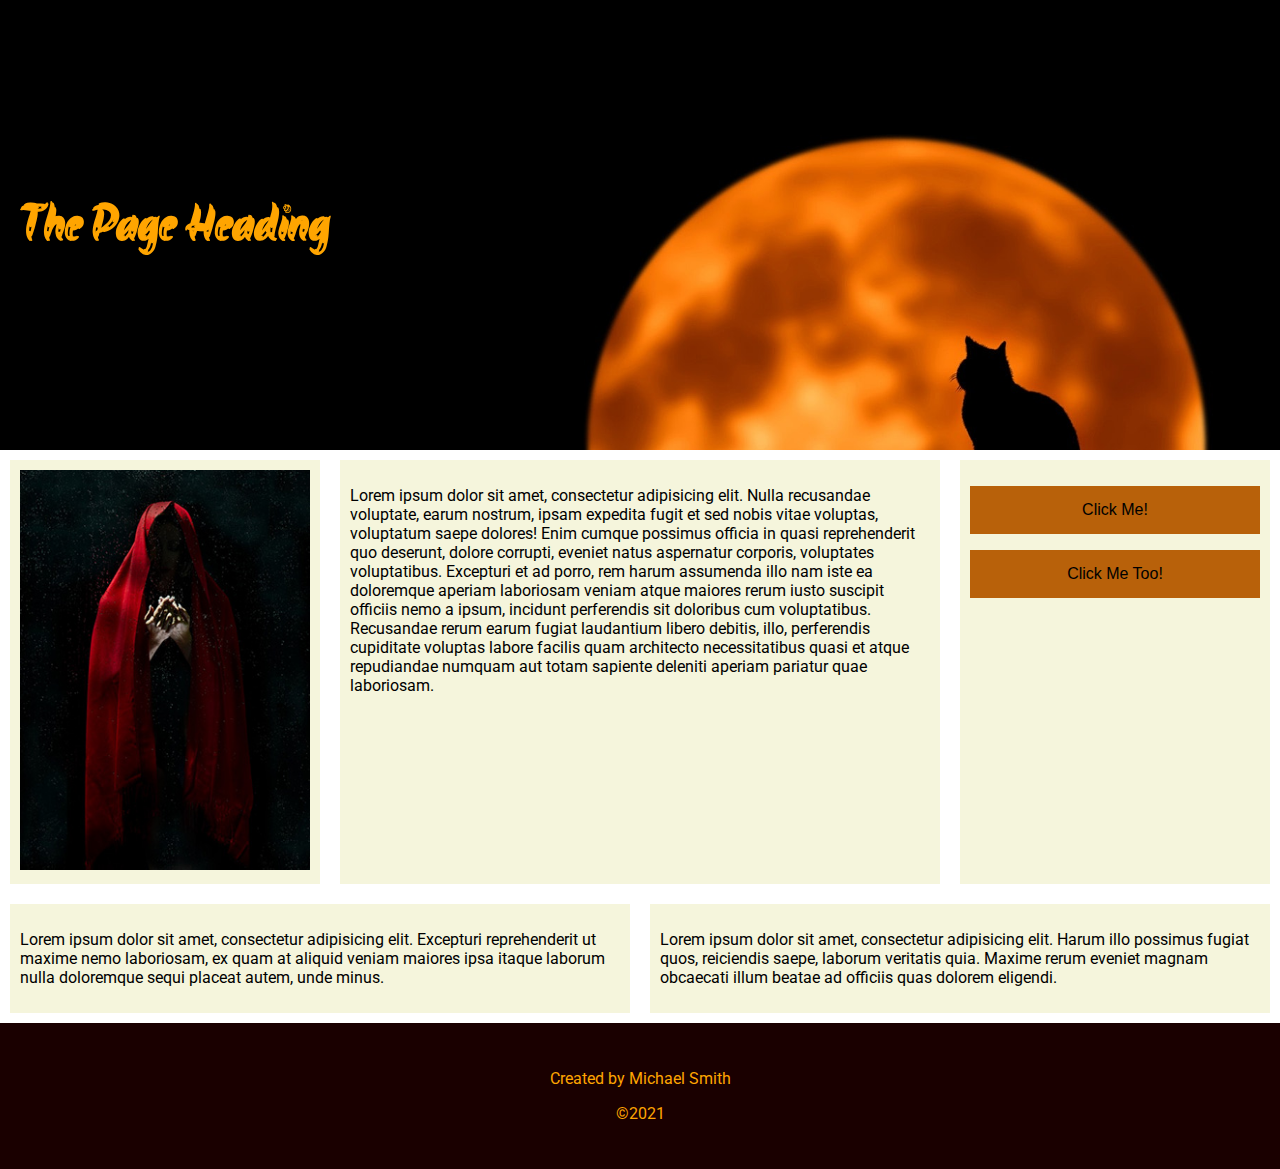
<file: index.html>
<!doctype html>
<html>
<head>
<meta charset="UTF-8">
<title>Flexbox</title>
	
	<link rel="preconnect" href="https://fonts.googleapis.com">
	<link rel="preconnect" href="https://fonts.gstatic.com" crossorigin>
	<link href="https://fonts.googleapis.com/css2?family=Akronim&family=Roboto:ital,wght@0,100;0,400;1,700&display=swap" rel="stylesheet">

	
	<meta name="viewport" content="width=device-width, initial-scale=1">

	
	<style>
				
		body{
			font-family: 'Roboto', sans-serif;
			margin:0px;
		}
		header{
			background-color: #070606;
			color: orange;
			height:50vh;
			display:flex;
			align-items:center;
			padding-left: 20px;
/*			justify-content:center;*/
			
			
			background-image: url("images/moon.jpg");
			background-size:cover;
			background-attachment: fixed;
			background-position: center;
		}
		header h1{
			font-size: 50px;
			font-family: 'Akronim', cursive;
		}
	
		
		.flex-container{
			display:flex;
			align-items:stretch;
		}
		
		.flex-container div{
			background-color:beige;
			margin: 10px;
			padding: 10px;
		}
		/**set width**/
		#item1{
			flex:25%;
		}
		
		#item1 img{
			width:100%;
		}
		
		#item2{
			flex:50%;
		}
		#item3{
			flex:25%;
		}
		/**css for button**/
		.btn{
			background-color: hsla(30,90%,38%,1.00);
			border:none;
			padding:15px 32px;
			font-size:16px;
			width: 100%;
			/*hover state*/}
			.btn:hover{
				background-color:hsla(26,100%,21%,1.00);
				color: white;
					
		}
		
		
		
		#item4{
			flex:40%;
		}
		#item5{
			flex:40%;
		}
		#item6{
			flex:25%;
			background-color:transparent;
		}
		#item7{
			flex:50%;
			background-color: transparent;
		}
		#item8{
			flex:25%;
			background-color:transparent;
		}
		
		footer{
			background-color:hsla(0,100%,5%,1.00);
			padding:10px 0px;
			color: orange;
			text-align: center;
		}
		
		
		
		
		@media(max-width:800px){
			
			.flex-container{
				flex-direction: column;
			}
			
		}
		
		
	</style>
</head>

<body>
	
	<header>
		
		<h1>The Page Heading</h1>
	</header>
	<!---row1---->
	<div class="flex-container">
		<div id="item1">
		    <img src="images/person.jpg" alt="creepy person">
		</div>
		<!----end row 1------>
		<!-----start row 2----->
		<div id="item2">
		<p>Lorem ipsum dolor sit amet, consectetur adipisicing elit. Nulla recusandae voluptate, earum nostrum, ipsam expedita fugit et sed nobis vitae voluptas, voluptatum saepe dolores! Enim cumque possimus officia in quasi reprehenderit quo deserunt, dolore corrupti, eveniet natus aspernatur corporis, voluptates voluptatibus. Excepturi et ad porro, rem harum assumenda illo nam iste ea doloremque aperiam laboriosam veniam atque maiores rerum iusto suscipit officiis nemo a ipsum, incidunt perferendis sit doloribus cum voluptatibus. Recusandae rerum earum fugiat laudantium libero debitis, illo, perferendis cupiditate voluptas labore facilis quam architecto necessitatibus quasi et atque repudiandae numquam aut totam sapiente deleniti aperiam pariatur quae laboriosam.</p>
		</div>
		
		<div id="item3">
			<p><button class="btn">Click Me!</button><br></p>
			<p><button class="btn">Click Me Too!</button></p>
		</div>
	</div> 
	
	
	<div class="flex-container">
		<div id="item4">
		<p>Lorem ipsum dolor sit amet, consectetur adipisicing elit. Excepturi reprehenderit ut maxime nemo laboriosam, ex quam at aliquid veniam maiores ipsa itaque laborum nulla doloremque sequi placeat autem, unde minus.</p>
		</div>
		
		<div id="item5">
		<p>Lorem ipsum dolor sit amet, consectetur adipisicing elit. Harum illo possimus fugiat quos, reiciendis saepe, laborum veritatis quia. Maxime rerum eveniet magnam obcaecati illum beatae ad officiis quas dolorem eligendi.</p>
		</div>
	</div>
	
	
	<footer>
	  <div class="flex-container">
		<div id="item6"></div>
		
		 <div id="item7">
		  <p>Created by Michael Smith</p>
			 <p>&copy;2021</p></div>
		  
		  
		<div id="item8"></div>
		</div>
	</footer>
	
	
	
</body>
</html>
</file>
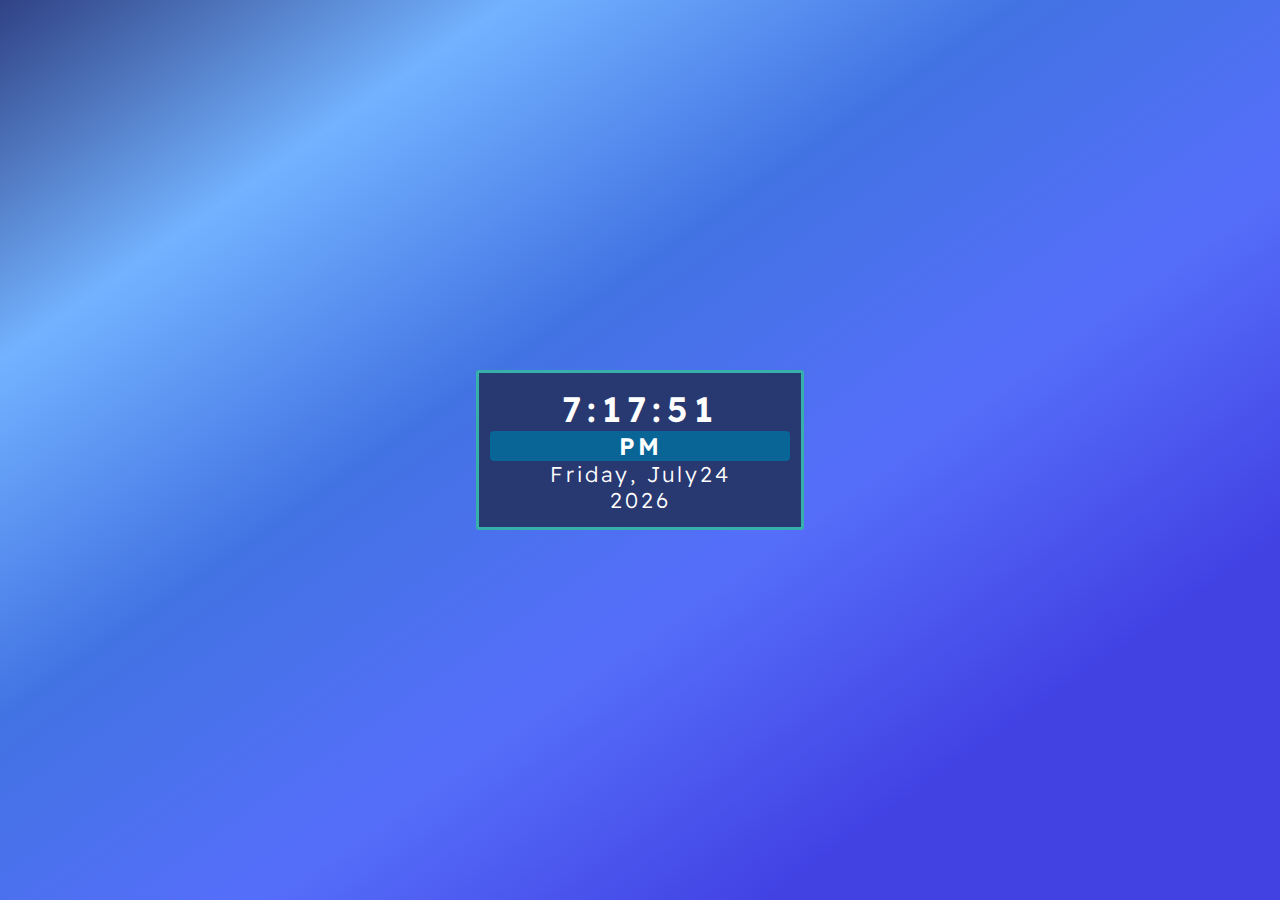
<file: calendar/index.html>
<!doctype html>
<html><head>
<meta charset="utf-8">
<title>Calendar</title>
<link rel="preconnect" href="https://fonts.googleapis.com">
<link rel="preconnect" href="https://fonts.gstatic.com" crossorigin>
<link href="https://fonts.googleapis.com/css2?family=Readex+Pro&display=swap" rel="stylesheet">
	
	
	
<style>
	
	*{
		margin: 0px;
		padding: 0px;
	}
	
	

	body{
		height: 100vh;	
	display: flex;
	justify-content: center;
	align-items: center;
	background-image: linear-gradient(to right bottom,#304285,#73B2FF,#4273E3,#556EFA,#4242E3,#4242E3) ;
	}
	
	.time{
		
		color: #FFFFFF;
		background: #283870;
		font-family: 'Readex Pro', sans-serif;
		width:300px;
		padding:14px 11px;
		border: 3px solid #37B0AC; 
		border-radius: 3px;
		justify-content: center;
	}
	.time:hover{
		background:#0FABFF;
		box-shadow: 0 0 30px #37B0AC;
	}
	
	.hms{
		font-size:35px;
		font-weight: 600;
		text-align: center;
		letter-spacing: 6px;	
	}
	
	
	.ampm{
		font-size:24px;
		display:flex;
		justify-content:center;
		align-items: center;
		letter-spacing: 3px;
		background:#096596;
		padding:0px;
		margin:0px;
		border-radius:4px;
	font-weight: 600;
		position:relative;
	}
	
	
	.date{
		font-size:16pt;
		font-weight: 300;
		text-align: center;
		letter-spacing: 3px;
	}

	.year{
		font-size:16pt;
		font-weight: 300;
		text-align: center;
		letter-spacing: 3px;
		
	}	
	
</style>	
	
	
	
	
</head>

<body>
	
	<div class="time">
	
        <!---for time--->
		<div class="hms"></div>
		<!---for am/pm--->
		
		
		<div class="ampm"></div>
		<!---date---->
        <div class="date"></div>
		<div class="year"></div>
		
	
		
	</div>
	

<script>
    function updateTime(){
		var dateInfo = new Date();
		
		/*time*/
		var hr,
          _min = (dateInfo.getMinutes() < 10) ? "0" + dateInfo.getMinutes() : dateInfo.getMinutes(),
          sec = (dateInfo.getSeconds() < 10) ? "0" + dateInfo.getSeconds() : dateInfo.getSeconds(),
		  year = (dateInfo.getFullYear() < 12) ? "0" + dateInfo.getFullYear() : dateInfo.getFullYear(),	
          ampm = (dateInfo.getHours() >= 12) ? "PM" : "AM"; 
		
		
		
	
	if (dateInfo.getHours() == 0) {
    hr = 12;
  } else if (dateInfo.getHours() > 12) {
    hr = dateInfo.getHours() - 12;
  } else {
    hr = dateInfo.getHours();
  }
		
    
		
		
		
		
		
		
		
		//current time
		
  var currentTime = hr + ":" + _min + ":" + sec;
		
		document.getElementsByClassName("hms")[0].innerHTML = currentTime;
  
		document.getElementsByClassName("ampm")[0].innerHTML = ampm;
	document.getElementsByClassName("year")[0].innerHTML= year;	
		
		
		var dow = [
      "Sunday",
      "Monday",
      "Tuesday",
      "Wednesday",
      "Thursday",
      "Friday",
      "Saturday"
    ],
    month = [
      "January",
      "February",
      "March",
      "April",
      "May",
      "June",
      "July",
      "August",
      "September",
      "October",
      "November",
      "December"
    ],
		day = dateInfo.getDate();
		
		var currentDate = dow[dateInfo.getDay()] + ", " + month[dateInfo.getMonth()] + "" + day;
		
		document.getElementsByClassName("date")[0].innerHTML = currentDate;
		
		
		
	};	
	
	
	updateTime();
	setInterval(function(){
		updateTime()
	}, 1000);
	
	
	
</script>	
	
		
</body>
</html>
</file>
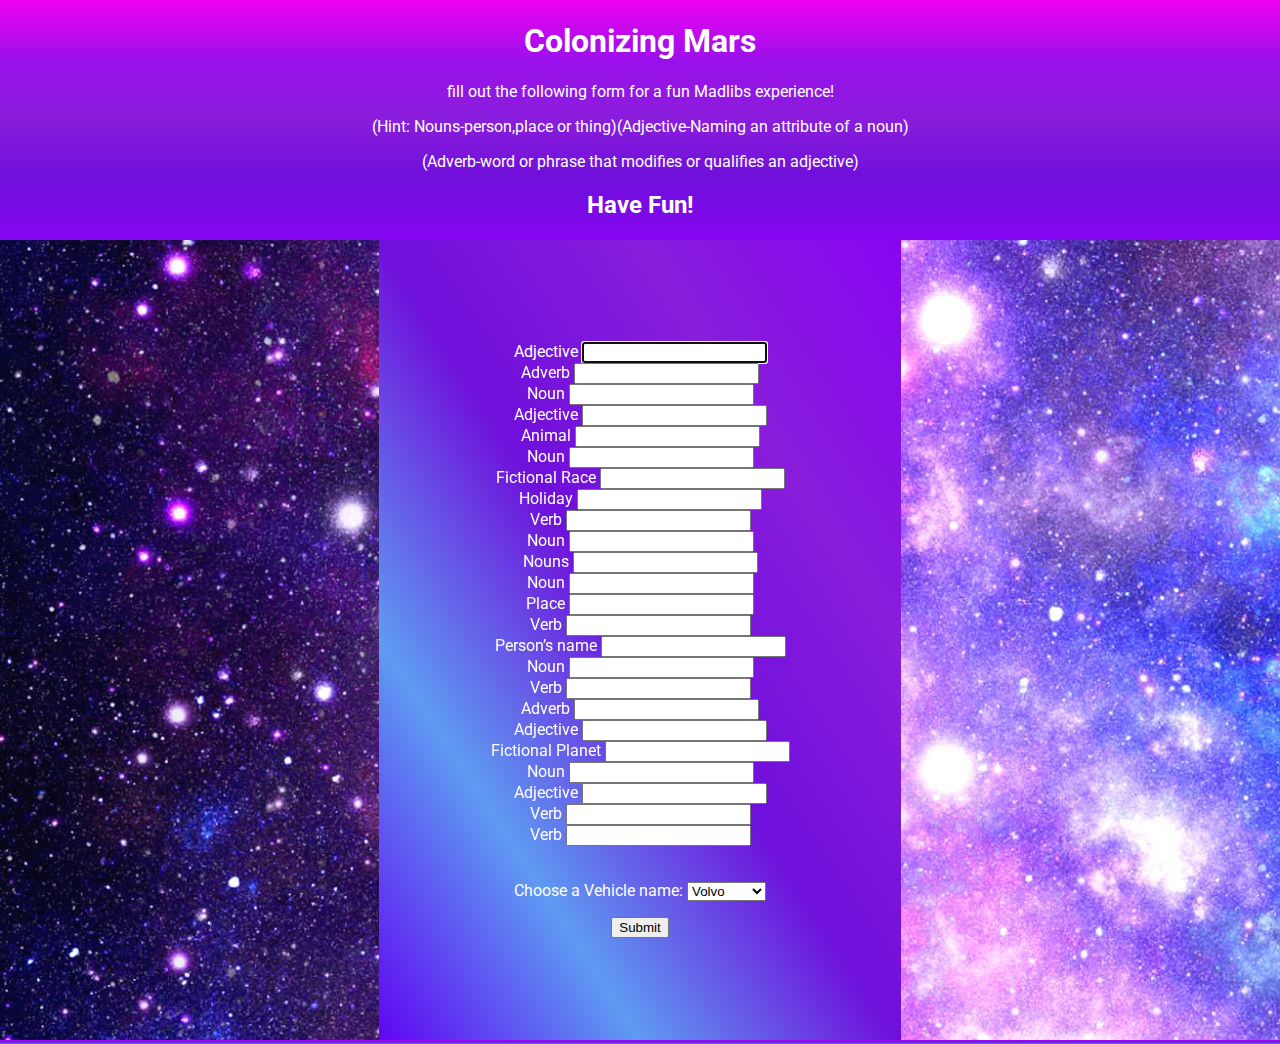
<file: madlibs/index.html>
<!doctype html>
<html>
<head>
<meta charset="utf-8">
<title>Colonizing Mars</title>

	<link rel="preconnect" href="https://fonts.googleapis.com">
<link rel="preconnect" href="https://fonts.gstatic.com" crossorigin>
<link href="https://fonts.googleapis.com/css2?family=Open+Sans:ital,wght@1,800&family=Roboto:ital,wght@0,500;1,100;1,900&display=swap" rel="stylesheet">
	
	
	<meta name="viewport" content="width=device-width, initial-scale=1">
	
<style>
	/*****font-family: 'Open Sans', sans-serif;****/
	/*****font-family: 'Source Sans Pro', sans-serif;*****/
	/******font-family: 'Roboto', sans-serif;******/

	body{
		background-image: url("space.jpg");
		font-family: 'Roboto', sans-serif;
		
		margin: 0px;
		padding: 0px;
			
	}

	
	
	
	#item1{
background-image: linear-gradient(to bottom,#EE00F2,#9B10EB,#891DDB,#6F0FDB,#8705F2);
		text-align: center;
		margin: 0px;
	}
	#item2{
		background-image: linear-gradient(to top right,#6005F2,#5E9BF2,#6F0FDB,#891DDB,#8705F2);
		margin: auto;
		max-width: 350px;
		padding:86px;
		color:#FFFFFF;
	text-align: center;
		
		
	}
	#item3{
		margin: 0px;
		text-align: center;
		
		background-image: linear-gradient(to top,#6005F2,#5E9BF2,#6F0FDB,#891DDB,#8705F2,#9B10EB);
	}
	
	
	
	label{
	


	}
	
	
	.flex-container div{
		
		 
		padding:1px;
		color: white; 
		
	}
	
	
	

	
</style>	
</head>

<body>
	
	<div class="flex-container">
		<div id="item1">
	<h1>Colonizing Mars</h1>
	
	<p>fill out the following form for a fun Madlibs experience!</p>
			<p>(Hint: Nouns-person,place or thing)(Adjective-Naming an attribute of a noun)</p>
			<p>(Adverb-word or phrase that modifies or qualifies an adjective)</p>
	<h2>Have Fun!</h2>
			
	</div>
	
	</div>
	
	
	<form action="javascript:write();">
	
		
		<div class="flex-container">
		<div id="item2">
		
	<p>    <!-----Text lables here-----> 
		<label for="adj">Adjective</label>
		<input type="text" id="adj" name="adj" required autofocus>
		
		<br><lable for="adv">Adverb</lable>
		<input type="text" id="adv" name="adv">
		              
		<br><label for="nou">Noun</label>
		<input type="text" id="nou" name="nou">
		
		<br><label for="adj1">Adjective</label>
		<input type="text" id="adj1" name="adj1">
		                 
		<br><label for="anml">Animal</label>
		<input type="text" id="anml" name="anml">
		
		<br><label for="nou1">Noun</label>
		<input type="text" id="nou1" name="nou1">
		                  
		<br><label for="ficrace">Fictional Race</label>
		<input type="text" id="ficrace" name="fitrace">
		                 
		<br><label for="hday">Holiday</label>
		<input type="text" id="hday" name="hday">
		                   
		<br><label for="vrb">Verb</label>
		<input type="text" id="vrb" name="vrb">
		
		<br><label for="nou2">Noun</label>
		<input type="text" id="nou2" name="nou2">
		                  
		<br><label for="nou3">Nouns</label>
		<input type="text" id="nou3" name="nou3">
		
		<br><label for="nou4">Noun</label>
		<input type="text" id="nou4" name="nou4">
		                   
		<br><label for="plc">Place</label>
		<input type="text" id="plc" name="plc">
		
		<br><label for="vrb1">Verb</label>
		<input type="text" id="vrb1" name="vrb1">
		                  
		<br><label for="pernam">Person’s name</label>
		<input type="text" id="pernam" name="pernam">
		
		<br><label for="nou5">Noun</label>
		<input type="text" id="nou5" name="nou5">
		                   
		<br><label for="vrb2">Verb</label>
		<input type="text" id="vrb2" name="vrb2">
		
		<br><lable for="adv1">Adverb</lable>
		<input type="text" id="adv1" name="adv1">
		                   
		<br><lable for="adj2">Adjective</lable>
		<input type="text" id="adj2" name="adj2">
		                   
		<br><lable for="ficp">Fictional Planet</lable>
		<input type="text" id="ficp" name="ficp">
		                   
		<br><lable for="nou6">Noun</lable>
		<input type="text" id="nou6" name="nou6">
		                   
		<br><lable for="adj3">Adjective</lable>
		<input type="text" id="adj3" name="adj3">
		
		<br><lable for="vrb3">Verb</lable>
		<input type="text" id="vrb3" name="vrb3">
		                   
		<br><lable for="vrb4">Verb</lable>
		<input type="text" id="vrb4" name="vrb4">
		
		</p>
		
		<br>
		
	<label for="vehicle">Choose a Vehicle name:</label>
		<select id="vehicle" name="vehicle">
			<optgroup label="Vehicle list">
		      <option value="Volvo">Volvo</option>
		      <option value="Rocket">Rocket</option>
			  <option value="Yacht">Yacht</option>
			  <option value="Ford">Ford</option>	
		</optgroup>
		</select>
		
		
		
	
	<p><input type="submit" value="Submit"></p>
	
	</div>	
		</div>
	
	</form>
	<div class="flex-container">
		<div id="item3">
	<div id="output"></div>
	
	<script>
	function write(){
	//This is where we create the variables and assign them a value
		console.log("It's working");
		var adj = document.getElementById('adj').value;
		var adv = document.getElementById('adv').value;
		var nou = document.getElementById('nou').value;
		var adj1 = document.getElementById('adj1').value;
		var anml = document.getElementById('anml').value;
		var nou1 = document.getElementById('nou1').value;
		var ficrace = document.getElementById('ficrace').value;
		var hday = document.getElementById('hday').value;
		var vrb = document.getElementById('vrb').value;
		var nou2 = document.getElementById('nou2').value;
		var nou3 = document.getElementById('nou3').value;
		var nou4 = document.getElementById('nou4').value;
		var plc = document.getElementById('plc').value;
		var vrb1 = document.getElementById('vrb1').value;
		var pernam = document.getElementById('pernam').value;
		var nou5 = document.getElementById('nou5').value;
		var vrb2 = document.getElementById('vrb2').value;
		var adv1 = document.getElementById('adv1').value;
		var adj2 = document.getElementById('adj2').value;
		var ficp = document.getElementById('ficp').value;
		var nou6 = document.getElementById('nou6').value;
		var adj3 = document.getElementById('adj3').value;
		var vrb3 = document.getElementById('vrb3').value;
		var vrb4 = document.getElementById('vrb4').value;
		
		
		var vehicle = document.getElementById('vehicle').value;
		
		console.log(nou);
		
		
		
		
		//concatenate together strings and variables to create a message
		document.getElementById('output').innerHTML="<p>I’m going to tell you what it takes to become a multi <strong>"+adj+"</strong> species and why this is important. Fundamentally the future is <strong>"+adv+"</strong> more exciting and interesting if we are a <strong>"+nou+"</strong> civilization and a multi planet species then if we’re not it. There isn’t anything more <strong>"+adj1+"</strong> than going out there and being among the stars where no <strong>"+anml+"</strong> has ever been before, eventually <strong>"+nou1+"</strong> suggests there will be some doomsday event in the distant future so that’s why putting <strong>"+ficrace+"</strong> on a different planet for a back up plan just in case <strong>"+hday+"</strong> ever happened humanity’s future could be preserved. Why would you ever want to <strong>"+vrb+"</strong> to mars there’s plenty of other planets in our solar system, because our options for going anywhere else with the <strong>"+nou2+"</strong>and <strong>"+nou3+"</strong> we have available is limited.</p>"; 
		
		document.getElementById('output').innerHTML+="<p>Some other nearby options are Venus, but it has a super high pressure <strong>"+nou4+"</strong> atmosphere which is tricky with the limited technology we have. Mercury is also way too close to <strong>"+plc+"</strong> for anybody to be able to go on it but maybe we could <strong>"+vrb1+"</strong> on one of Jupiter’s moons but still that’s too far away for now and that leave us with mar as the best option for <strong>"+pernam+"</strong>. The way we would get to mars is by a normal <strong>"+nou5+"</strong> but what you would have to do is refuel that rocket in orbit has soon as it has <strong>"+vrb2+"</strong> from earth, without refueling in orbit you would have half order of magnitude impact <strong>"+adv1+"</strong> on the cost which would make the cost of a seat even more <strong>"+adj2+"</strong>. </p>";
		
		document.getElementById('output').innerHTML+="<p>When the space <strong>"+vehicle+"</strong> would arrive on <strong>"+ficp+"</strong> it is very important to set up habitats where people can be protected from <strong>"+nou6+"</strong> and be given oxygen, also we will have to make an <strong>"+adj3+"</strong> fuel source so that we can be able to send vessels back and forth at an efficient rate. Once humanity has our first colony set up, we will be able to start <strong>"+vrb3+"</strong> the planet to are liking and being able to <strong>"+vrb4+"</strong>, but this might not happen for at least 150 years . . ..</p>";
		
		document.getElementById('output').innerHTML+="<img src='congrats.jpg' alt='congrats.jpg'><br>";
		
		
	}
	
	
	</script>
	</div>	
	</div>
	
</body>
</html>
</file>
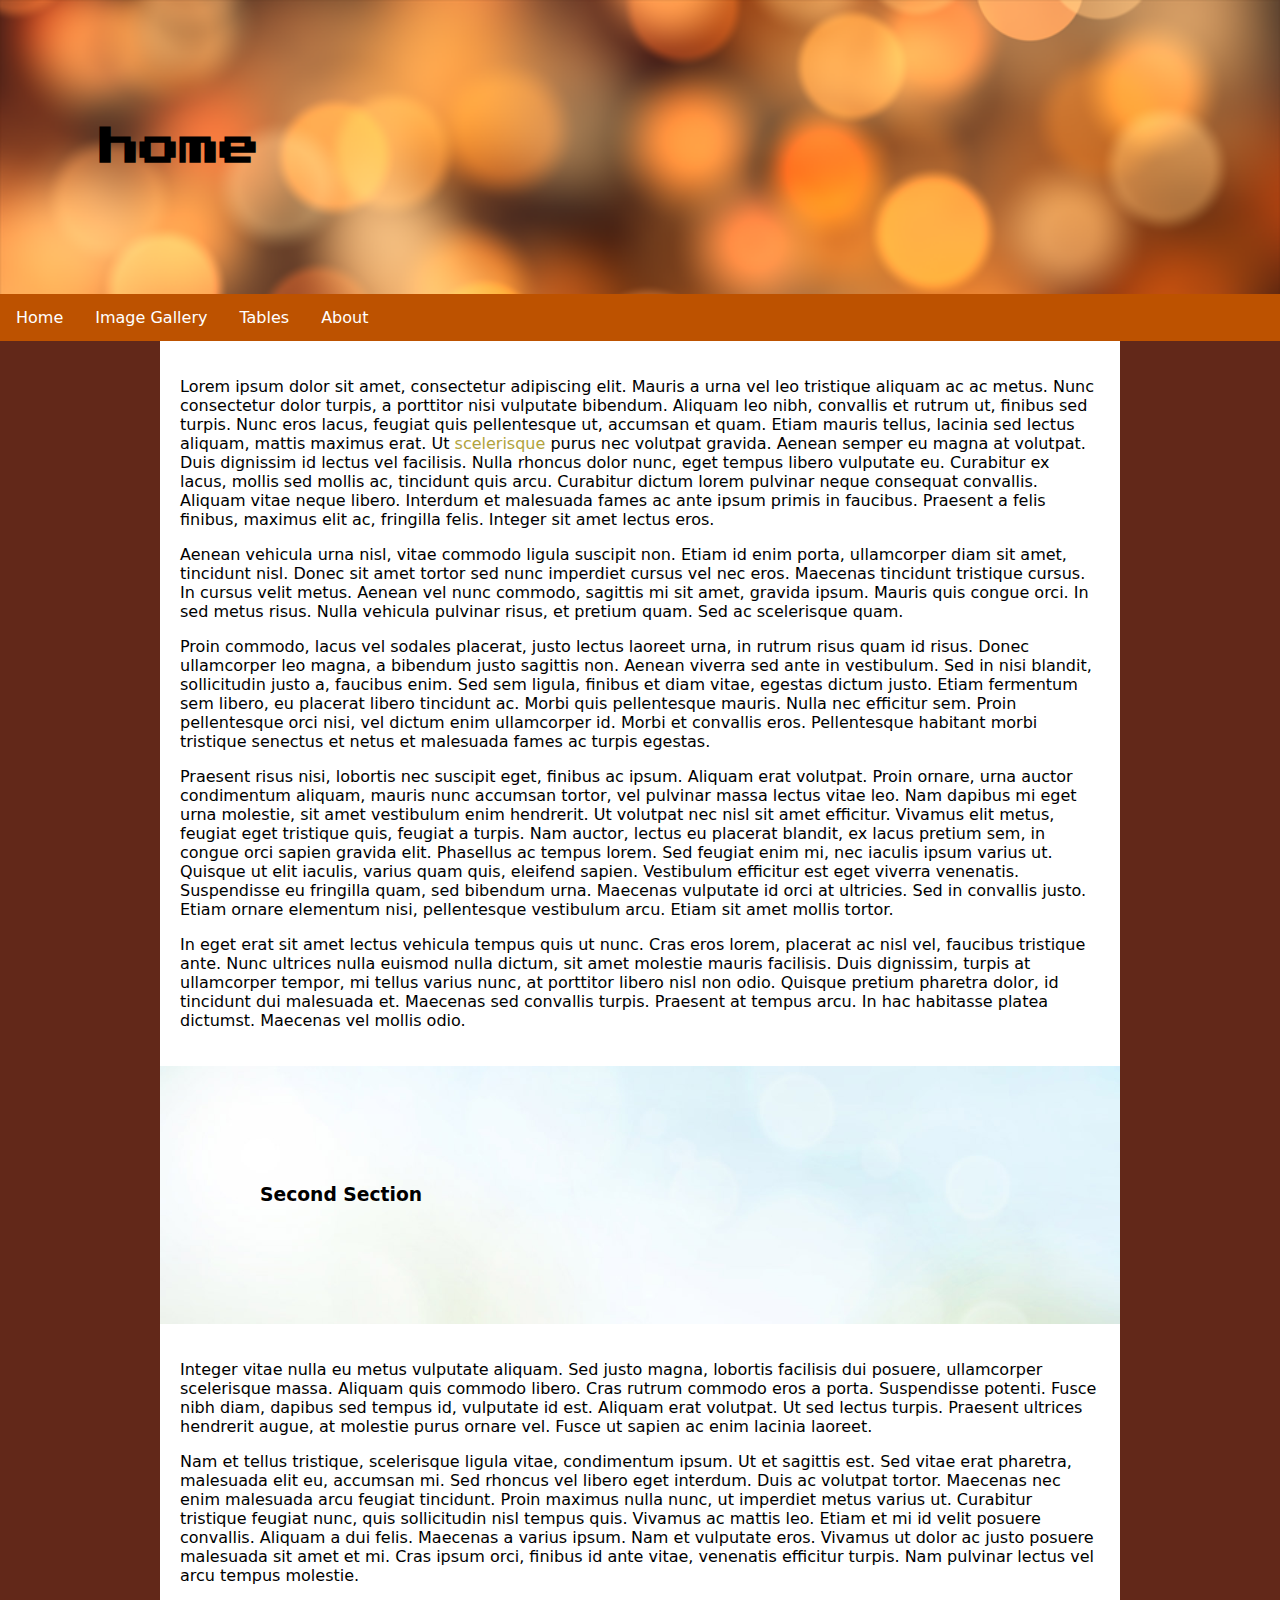
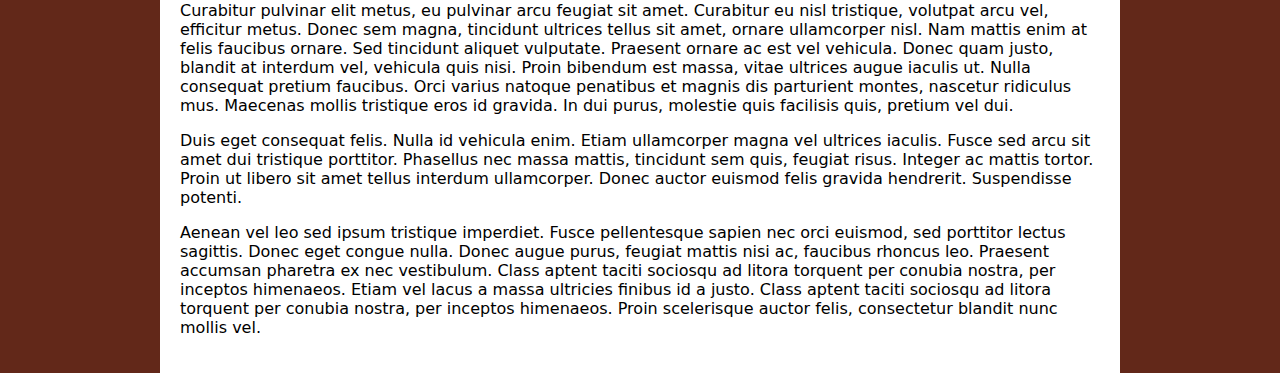
<file: websiteDev/index.html>
<!doctype html>
<html>
<head>
<meta charset="UTF-8">
<title>Site Organization</title>
	
	<!--MetaViewport tag-->
	<meta name="viewport" content="width=device-width, initial-scale=1">
	<!--link to Google Font-->
	
	<!--link to external css-->
	
<link href="css/styles.css" rel="stylesheet" type="text/css">
	
</head>

<body>
	
	<div id="header">
		
		<h1>home</h1>
		
	</div>

	<nav>
	 <ul>
	  <li><a href="#">Home</a></li>
	  <li><a href="gallery.html">Image Gallery</a></li>
	  <li><a href="table.html">Tables</a></li>
	  <li><a href="about.html">About</a></li>
	</ul> 
	</nav>

<!-----------------------------First Section---------------------------->	
	
<div class="sect">

<p>Lorem ipsum dolor sit amet, consectetur adipiscing elit. Mauris a urna vel leo tristique aliquam ac ac metus. Nunc consectetur dolor turpis, a porttitor nisi vulputate bibendum. Aliquam leo nibh, convallis et rutrum ut, finibus sed turpis. Nunc eros lacus, feugiat quis pellentesque ut, accumsan et quam. Etiam mauris tellus, lacinia sed lectus aliquam, mattis maximus erat. Ut <a href="#">scelerisque</a> purus nec volutpat gravida. Aenean semper eu magna at volutpat. Duis dignissim id lectus vel facilisis. Nulla rhoncus dolor nunc, eget tempus libero vulputate eu. Curabitur ex lacus, mollis sed mollis ac, tincidunt quis arcu. Curabitur dictum lorem pulvinar neque consequat convallis. Aliquam vitae neque libero. Interdum et malesuada fames ac ante ipsum primis in faucibus. Praesent a felis finibus, maximus elit ac, fringilla felis. Integer sit amet lectus eros.</p>

<p>
Aenean vehicula urna nisl, vitae commodo ligula suscipit non. Etiam id enim porta, ullamcorper diam sit amet, tincidunt nisl. Donec sit amet tortor sed nunc imperdiet cursus vel nec eros. Maecenas tincidunt tristique cursus. In cursus velit metus. Aenean vel nunc commodo, sagittis mi sit amet, gravida ipsum. Mauris quis congue orci. In sed metus risus. Nulla vehicula pulvinar risus, et pretium quam. Sed ac scelerisque quam.</p>

<p>Proin commodo, lacus vel sodales placerat, justo lectus laoreet urna, in rutrum risus quam id risus. Donec ullamcorper leo magna, a bibendum justo sagittis non. Aenean viverra sed ante in vestibulum. Sed in nisi blandit, sollicitudin justo a, faucibus enim. Sed sem ligula, finibus et diam vitae, egestas dictum justo. Etiam fermentum sem libero, eu placerat libero tincidunt ac. Morbi quis pellentesque mauris. Nulla nec efficitur sem. Proin pellentesque orci nisi, vel dictum enim ullamcorper id. Morbi et convallis eros. Pellentesque habitant morbi tristique senectus et netus et malesuada fames ac turpis egestas.</p>

<p>Praesent risus nisi, lobortis nec suscipit eget, finibus ac ipsum. Aliquam erat volutpat. Proin ornare, urna auctor condimentum aliquam, mauris nunc accumsan tortor, vel pulvinar massa lectus vitae leo. Nam dapibus mi eget urna molestie, sit amet vestibulum enim hendrerit. Ut volutpat nec nisl sit amet efficitur. Vivamus elit metus, feugiat eget tristique quis, feugiat a turpis. Nam auctor, lectus eu placerat blandit, ex lacus pretium sem, in congue orci sapien gravida elit. Phasellus ac tempus lorem. Sed feugiat enim mi, nec iaculis ipsum varius ut. Quisque ut elit iaculis, varius quam quis, eleifend sapien. Vestibulum efficitur est eget viverra venenatis. Suspendisse eu fringilla quam, sed bibendum urna. Maecenas vulputate id orci at ultricies. Sed in convallis justo. Etiam ornare elementum nisi, pellentesque vestibulum arcu. Etiam sit amet mollis tortor.</p>

<p>In eget erat sit amet lectus vehicula tempus quis ut nunc. Cras eros lorem, placerat ac nisl vel, faucibus tristique ante. Nunc ultrices nulla euismod nulla dictum, sit amet molestie mauris facilisis. Duis dignissim, turpis at ullamcorper tempor, mi tellus varius nunc, at porttitor libero nisl non odio. Quisque pretium pharetra dolor, id tincidunt dui malesuada et. Maecenas sed convallis turpis. Praesent at tempus arcu. In hac habitasse platea dictumst. Maecenas vel mollis odio.</p> 
</div>	

	
	
<!-----------------------------Second Section---------------------------->	
<div id="subHead">
	<h3>Second Section</h3>	
</div>
	
<div class="sect">	
	<p>Integer vitae nulla eu metus vulputate aliquam. Sed justo magna, lobortis facilisis dui posuere, ullamcorper scelerisque massa. Aliquam quis commodo libero. Cras rutrum commodo eros a porta. Suspendisse potenti. Fusce nibh diam, dapibus sed tempus id, vulputate id est. Aliquam erat volutpat. Ut sed lectus turpis. Praesent ultrices hendrerit augue, at molestie purus ornare vel. Fusce ut sapien ac enim lacinia laoreet.</p>

	<p>Nam et tellus tristique, scelerisque ligula vitae, condimentum ipsum. Ut et sagittis est. Sed vitae erat pharetra, malesuada elit eu, accumsan mi. Sed rhoncus vel libero eget interdum. Duis ac volutpat tortor. Maecenas nec enim malesuada arcu feugiat tincidunt. Proin maximus nulla nunc, ut imperdiet metus varius ut. Curabitur tristique feugiat nunc, quis sollicitudin nisl tempus quis. Vivamus ac mattis leo. Etiam et mi id velit posuere convallis. Aliquam a dui felis. Maecenas a varius ipsum. Nam et vulputate eros. Vivamus ut dolor ac justo posuere malesuada sit amet et mi. Cras ipsum orci, finibus id ante vitae, venenatis efficitur turpis. Nam pulvinar lectus vel arcu tempus molestie.</p>

	<p>Curabitur pulvinar elit metus, eu pulvinar arcu feugiat sit amet. Curabitur eu nisl tristique, volutpat arcu vel, efficitur metus. Donec sem magna, tincidunt ultrices tellus sit amet, ornare ullamcorper nisl. Nam mattis enim at felis faucibus ornare. Sed tincidunt aliquet vulputate. Praesent ornare ac est vel vehicula. Donec quam justo, blandit at interdum vel, vehicula quis nisi. Proin bibendum est massa, vitae ultrices augue iaculis ut. Nulla consequat pretium faucibus. Orci varius natoque penatibus et magnis dis parturient montes, nascetur ridiculus mus. Maecenas mollis tristique eros id gravida. In dui purus, molestie quis facilisis quis, pretium vel dui.</p>

	<p>Duis eget consequat felis. Nulla id vehicula enim. Etiam ullamcorper magna vel ultrices iaculis. Fusce sed arcu sit amet dui tristique porttitor. Phasellus nec massa mattis, tincidunt sem quis, feugiat risus. Integer ac mattis tortor. Proin ut libero sit amet tellus interdum ullamcorper. Donec auctor euismod felis gravida hendrerit. Suspendisse potenti.</p>

	<p>Aenean vel leo sed ipsum tristique imperdiet. Fusce pellentesque sapien nec orci euismod, sed porttitor lectus sagittis. Donec eget congue nulla. Donec augue purus, feugiat mattis nisi ac, faucibus rhoncus leo. Praesent accumsan pharetra ex nec vestibulum. Class aptent taciti sociosqu ad litora torquent per conubia nostra, per inceptos himenaeos. Etiam vel lacus a massa ultricies finibus id a justo. Class aptent taciti sociosqu ad litora torquent per conubia nostra, per inceptos himenaeos. Proin scelerisque auctor felis, consectetur blandit nunc mollis vel. </p>

</div>

	
</body>
</html>
</file>
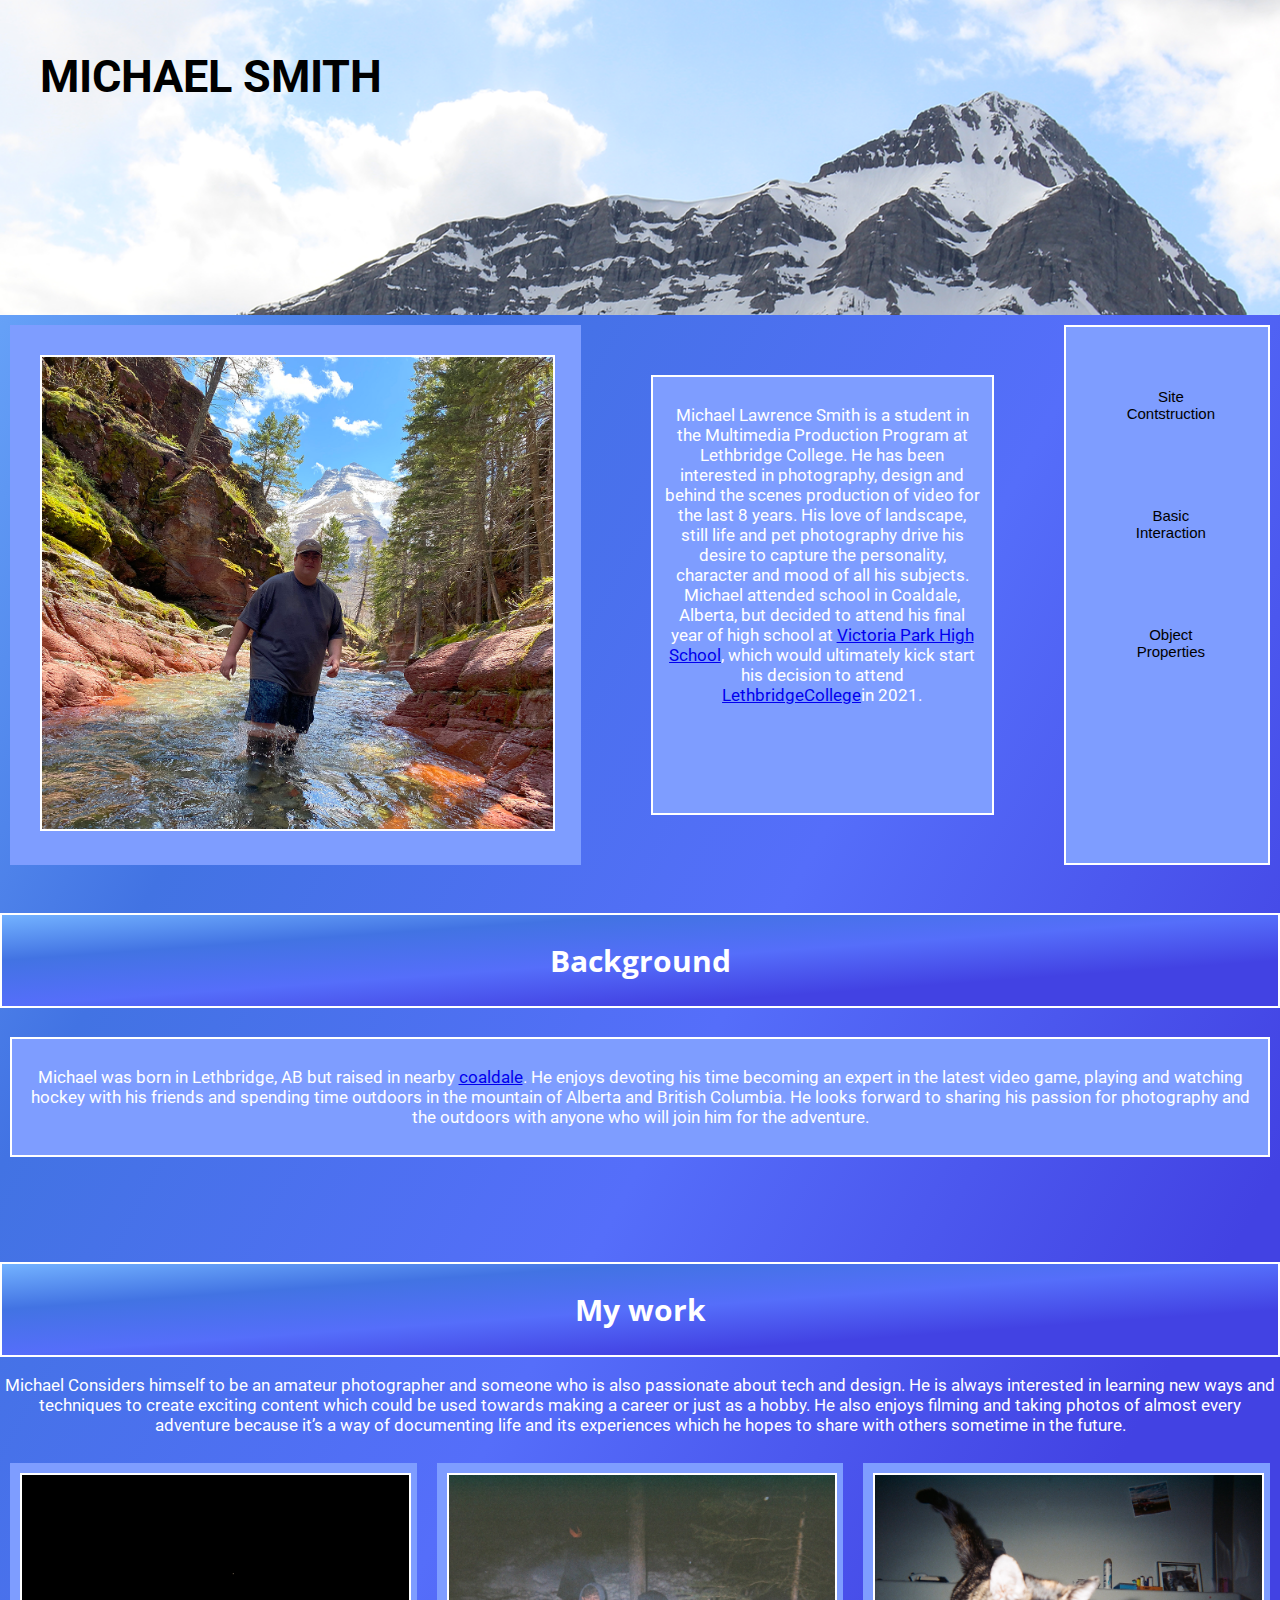
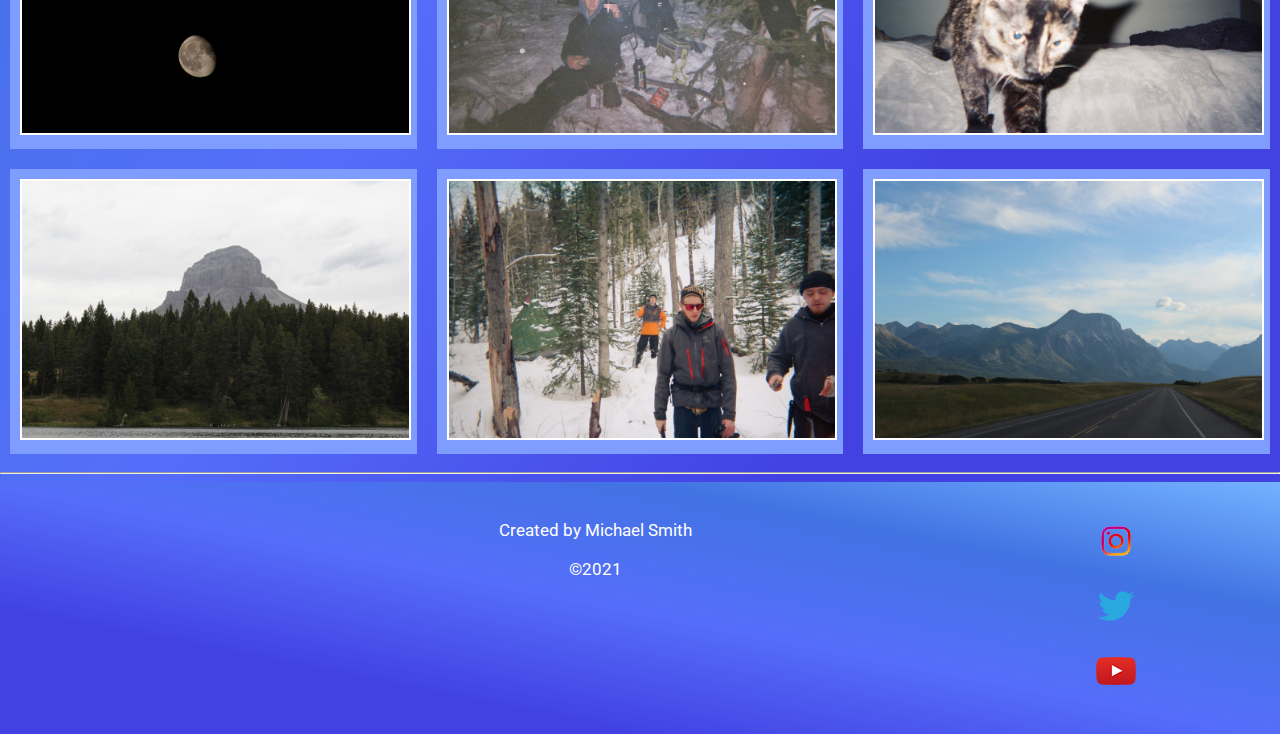
<file: bioindex.html>
<!doctype html>
<html><head>
<meta charset="utf-8">
<title>bio page</title>

<link rel="preconnect" href="https://fonts.googleapis.com">
<link rel="preconnect" href="https://fonts.gstatic.com" crossorigin>
<link href="https://fonts.googleapis.com/css2?family=Open+Sans:ital,wght@1,800&family=Roboto:ital,wght@0,500;1,100;1,900&display=swap" rel="stylesheet">

	

	<meta name="viewport" content="width=device-width, initial-scale=1">
	
	
<style>
	/*****font-family: 'Open Sans', sans-serif;****/
	/*****font-family: 'Source Sans Pro', sans-serif;*****/
	/******font-family: 'Roboto', sans-serif;******/
	body{
		
		font-family:'Roboto' , sans-serif;
		margin: 0px;
		background-image: linear-gradient(to right bottom,#73B2FF,#4273E3,#556EFA,#4242E3,#4242E3) ;
		text-align: center;
        
	}
	
	header{
		
		
		color:#000000;
		height:35vh;
		display:flex;
		align-items:baseline;
		padding-left:20px; 
		justify-content:space-between;
		
		 
		
		background-image: url("imagez/mountbg2d.png");
		background-size:cover;
		background-attachment:fixed;
		background-position: center;
	}
	header h1{
		
		font-size: 45px;
		font-family: 'Roboto', sans-serif;
		padding: 20px
	}
	h2{
		
		font-size: 30px;
		font-family: 'Open Sans', sans-serif;
		text-align: center;
		color: #FFFFFF;
	}
	
	
	
	p{
		
		color: #FFFFFF;
		font-size:17px;
		padding:1px;
		
	}
	
	Section{
		border: 2px solid #FFFFFF;
		background-image: linear-gradient(to right bottom,#73B2FF,#4273E3,#556EFA,#4242E3,#4242E3)
			
	}
	
	
	
	
	.flex-container{
		
		display: flex;
		
	   
	}
	
	.flex-container div{
		background-color:#7E9DFF;
		margin:10px; 
		padding:10px;
		color: white;
		
	}
	
	#item1{
		flex:30%;
	}
	
	#item1 img{
		width:100%;
		border: 2px solid #FFFFFF;
	}
	
	#item2{
		flex:60%;
		margin: 60px;
		border: 2px solid #FFFFFF;
	}
	
	#item3{
		border: 2px solid #FFFFFF;
		flex:25%;
	}
	.btn{
		background-color:#7E9DFF;
		border:none;
		padding:29px 42px;
		font-size: 15px;
		width: 100%;
		margin: 4px;
	}
	.btn:hover{
		background-color:#99B1FF;
		color: white;
	}
	
	#item4{
		
		flex:25%;
		
	}
	
	#item4 img{
		border: 2px solid #FFFFFF;
		width:100%;
	}
	#item5{
		
		flex:25%;
	}
	#item5 img{
		border: 2px solid #FFFFFF;
		width:100%;
	}
	
	#item6{
		
		flex:25%;
	}
	#item6 img{
		border: 2px solid #FFFFFF;
		width:100%;
	}
	
	#item7{
		
		flex:25%
	}
	#item7 img{
		border: 2px solid #FFFFFF;
		width:100%;
	}
	
	#item8{
		
		flex:25%
	}
	
	#item8 img{
		border: 2px solid #FFFFFF;
		width:100%;
	}
	
	#item9{
		flex:25%
	}
	
	#item9 img{
		border: 2px solid #FFFFFF;
		width:100%;
	}
	#item10{
		flex:10%;
		border: 2px solid #FFFFFF;
	}
	
	
		
	
	
	
	
	#item11{
		flex:25%;
		background-color:transparent;
	}
	
	#item12{
		flex:50%;
		background-color:transparent;
	}
	
	#item13{
		flex:25%;
		background-color:transparent;
		padding-left: 90px ;
	}
	
	
	
	footer{
		background-image: linear-gradient(to left bottom,#73B2FF,#4273E3,#556EFA,#4242E3,#4242E3);
		padding-right: 10px ;
		
	}
	
	
	
		@media(max-width:800px){
			
			.flex-container{
				flex-direction: column;
			}
			
		}
	
	
	
	
</style>	
</head>
	
<body>
	
<header>
	<h1>MICHAEL SMITH</h1>
	    
</header>
	<div class="flex-container">
	
	<div class="flex-container">
	<div id="item1"><img src="imagez/pofile2.jpg" alt="me"></div>
	</div>
		
	<div id="item2"><p>Michael Lawrence Smith is a student in the Multimedia Production Program at Lethbridge College.  He has been interested in photography, design and behind the scenes production of video for the last 8 years. His love of landscape, still life and pet photography drive his desire to capture the personality, character and mood of all his subjects. Michael attended school in Coaldale, Alberta, but decided to attend his final year of high school at <a href="https://lasp.lethsd.ab.ca/" target="_blank">Victoria Park High School</a>, which would ultimately kick start his decision to attend <a href="https://lethbridgecollege.ca/" target="_blank">LethbridgeCollege</a>in 2021.</p></div>
	
		<div id="item3">
		<p><button class="btn">Site Contstruction</button></p>
		<p><button class="btn">Basic Interaction</button></p>
		<p><button class="btn">Object Properties</button></p>
		</div>
	</div>
	
	
	<br>
	
	<br>
	<section>
	<h2>Background</h2>
	</section>
	
	<br>
	
	
	<div class="flex-container">
	<div id="item10"><p>Michael was born in Lethbridge, AB but raised in nearby <a href="https://www.coaldale.ca/" target="_blank">coaldale</a>. He enjoys devoting  his time becoming an expert in the latest video game, playing and watching hockey with his friends and spending time outdoors in the mountain of Alberta and British Columbia. He looks forward to sharing his passion for photography and the outdoors with anyone who will join him for the adventure. </p></div>	
	</div>
	
	<br>
	<br>
	<br>
	<br>
	<br>
	
	
	
	
	
	
	
	
	
	
	<section>
	<h2>My work</h2>
	</section>
	
	
	<p>Michael Considers himself to be an amateur photographer and someone who is also passionate about tech and design. He is always interested in learning new ways and techniques to create exciting content which could be used towards making a career or just as a hobby. He also enjoys filming and taking photos of almost every adventure because it’s a way of documenting life and its experiences which he hopes to share with others sometime in the future.</p>
	
	
	
	<div class="flex-container">
	<div id="item4"><img src="imagez/moonmars.jpg" alt="moonmars"></div>
	<div id="item5"><img src="imagez/theboys.JPG" alt="theboys"></div>
	<div id="item6"><img src="imagez/cloe.jpg" alt="cloe"></div>
		</div>
	<div class="flex-container">
	<div id="item7"><img src="imagez/mount2.JPG" alt="mount"></div>
	<div id="item8"><img src="imagez/camping.jpeg" alt="Camping"></div>
	<div id="item9"><img src="imagez/waterton.JPG" alt="waterton"></div>

	</div>
	

	<hr>
	

	

		
		
		
	<footer>
	<div class="flex-container">
	<div id="item11"></div>	
	<div id="item12"><p>Created by Michael Smith</p>
			 <p>&copy;2021</p></div>	
	<div id="item13">
		<p><a href="https://www.youtube.com/watch?v=dQw4w9WgXcQ"><img src="imagez/instalogo.png" alt="instalogo"></a></p>
		<p><a href="https://www.youtube.com/watch?v=dQw4w9WgXcQ"><img src="imagez/twitter.png" alt="twitter"></a></p>
		<p><a href="https://www.youtube.com/watch?v=dQw4w9WgXcQ"><img src="imagez/ytlogo.png" alt="youtube"></a></p>
		</div>	
		
		
	</div>	
	</footer>	
		
		
		
	
	
</body>
</html>
</file>
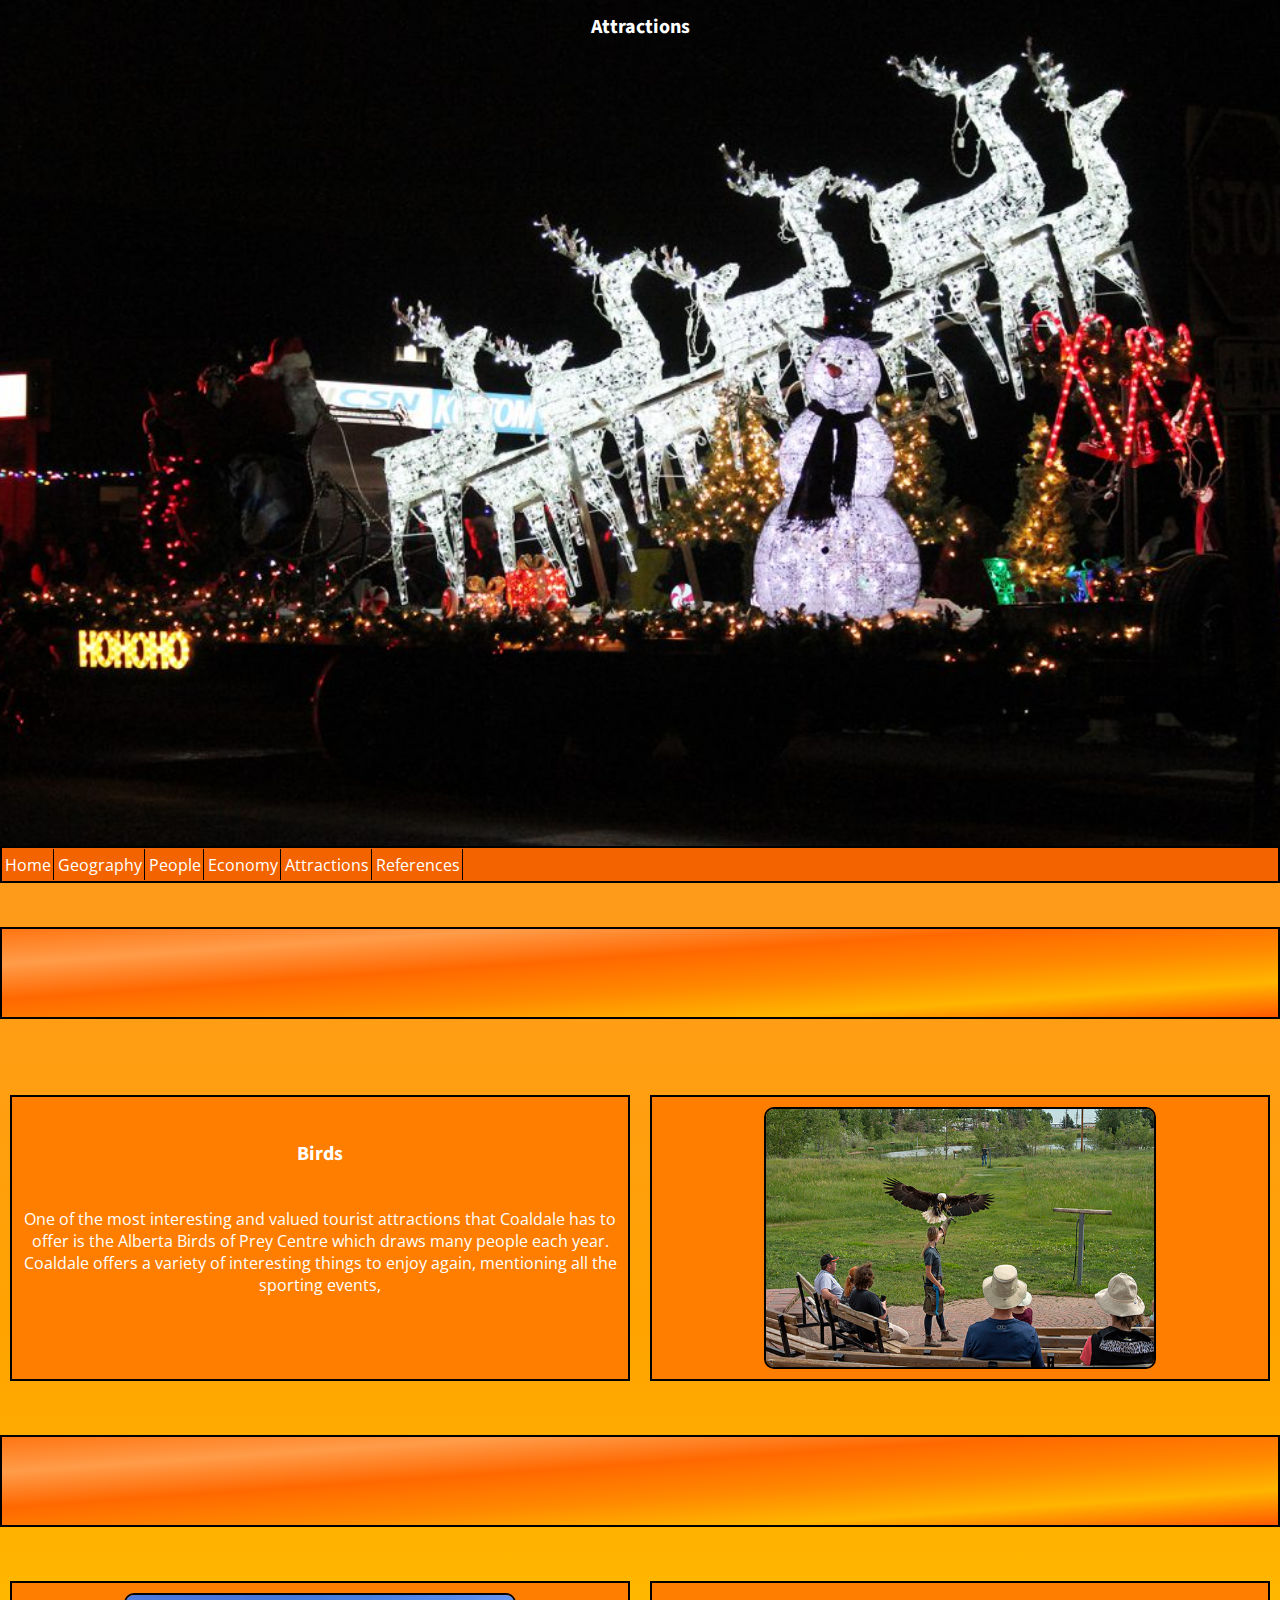
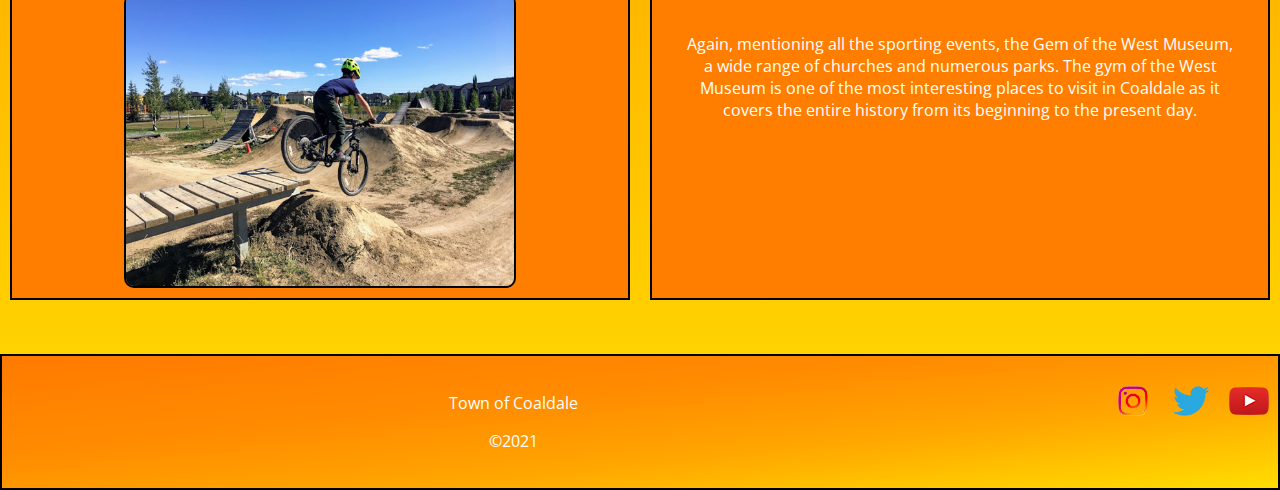
<file: coaldale/attractions.html>
<!doctype html>
<html><head>

<meta charset="utf-8">
<title>coaldale homepage</title>

<link rel="preconnect" href="https://fonts.googleapis.com">
<link rel="preconnect" href="https://fonts.gstatic.com" crossorigin>
<link href="https://fonts.googleapis.com/css2?family=Open+Sans:wght@400;500&family=Source+Sans+Pro:ital,wght@0,700;0,900;1,900&display=swap" rel="stylesheet">
	<!---googlefonts--->
	
	<!---font-family: 'Open Sans', sans-serif;
font-family: 'Source Sans Pro', sans-serif;--->
	
	<meta name="viewport" content="width=device-width, initial-scale=1">
<style>
	
	section{
		text-align: center;
		border: 2px solid #000000;
		background-image: linear-gradient(to right bottom,#FF7512,#FF9C4A,#FF6800,#FF8700,#FFB500,#FF5900);
	}
	
	body{
		text-align: center;
	font-family: 'Open Sans', sans-serif;
		background-image: linear-gradient(to top, #ffdd00, #ffce00, #ffc000, #ffb100, #ffa300, #ff9f0e, #ff9c18, #fe981f, #fe9f2d, #fda53a, #fdac46, #fdb251);
		padding: 0;
		margin: 0;
		
	}
	
	header{
	background-image: url("images/attraction.jpg");
	background-size:cover;
		background-attachment:fixed;
		background-position: center;	
		text-decoration-color: #FF0004;
		
		height:94vh;
		display: flex;
		align-items:flex-start; 
		justify-content: center;
		color: #FFFFFF;
	}
	
	h1{
		
		
		font-family: 'Source Sans Pro', sans-serif;
		font-size: 20px;
		}
	p{
		
	}
	
	
	footer{
		background-image: linear-gradient(to left top, #ffde00, #ffcf00, #ffc100, #ffb200, #ffa400, #ff9c00, #ff9300, #ff8b00, #ff8700, #ff8300, #ff7e00, #ff7a00);
		padding-right: 0px ;
		justify-content: center;
	}

	
	
	
	.flex-container{
		
		display: flex;
		align-items: stretch;
	   
	}
	
	.flex-container div{
		background-color:#FF7E00;
		margin:10px; 
		padding:10px;
		color: white;
		
	}
	
	
	
	#item1{
		flex:50%;
		
 width: 60%;
  border: 2px solid #000000;
 
	}
	
	#item2{
		flex:50%;
		
		border: 2px solid #000000;
	}
	#item2 img{
		width:65%;
		border: 2px solid #000000;
	}
	#item3{
		
	}
	#item4{
		flex:100%;
		border: 2px solid #000000;
	}
	#item4 img{
		width:65%;
		border: 2px solid #000000;
	}
	#item5{
	flex:100%;
		border: 2px solid #000000;	
	}
	#item6{
		font-size: 16px;
	}
	#item7{
		flex:25%;
		background-color:transparent;
		width: 100%;
	}
	
	#item8{
		flex:50%;
		background-color:transparent;
	}
	
	#item9{
		
		flex:25%;
		background-color:transparent;
		padding-left: 90px ;
	}
	img {
		border-radius: 10px;
		height: auto;
		 width: 100%;
  display: block;
  margin-left: auto;
  margin-right: auto;
}
		
/***nav bar***/
	a:link, a:visited{
	color:#FFFFFF; 
	text-decoration:none;
	}
a:hover{
	 
	text-decoration: underline;
}
a:active{
	color: #AAAAAA;
}	
	
	/*****nav bar*****/
ul {
  list-style-type: none;
  margin: 0;
  padding: 0;
  overflow: hidden;
  background-color: #F36300;
  border: 2px solid #000000;
	
	
}
li {
	display: inline;
 float: left;
 border-right:1px solid #000000;
  margin: 1px;	
 padding: 1px;
	
}
/*****makes links box***/
li a:link, nav li visited{
  display: block;
  color: #FFFFFF;
  margin-top: 1px;
  padding: 3px 1px;
  text-decoration: none;
	justify-content: center;
}	
nav li a:hover {
  background-color: #FF7D00;
  
}
nav{
	position: -webkit-sticky;
	position: sticky;
	top:0;
	}	
	a {
  display: block;
  padding: 8px;
  
}
	
@media(max-width:800px){
			
			.flex-container{
				flex-direction: column;
			}
			
		}
	
</style>	
</head>

<body>


<div id="header">	
<header>
<h1>Attractions</h1></header>	
</div>	

<nav>
	 <ul>
	  <li><a href="index.html">Home</a></li>
	  <li><a href="geography.html">Geography</a></li>
	  <li><a href="people.html">People</a></li>
	  <li><a href="economy.html">Economy</a></li>
	  <li><a href="#">Attractions</a></li>
	  <li><a href="references.html">References</a></li>
	  
		 
	</ul> 
	</nav>	
	

	<br><br>
    <section>
	<br> <br>
	
	<br> <br>
	</section>
	<br><br><br>
	<div class="flex-container">
	<div id="item1">
		<div id="item3"><h1>Birds</h1></div>
<p>
One of the most interesting and valued tourist attractions that Coaldale has to offer is the Alberta Birds of Prey Centre which draws many people each year. Coaldale offers a variety of interesting things to enjoy again, mentioning all the sporting events, 
</p></div>
	<div id="item2"><img src="images/BaldEagle.jpg" alt="bird"></div>	
	
	
	</div>
	<br>
	
	<br>	
	<section>
	<br> <br>
	
	<br> <br>
	</section>	
	<br>
	<br>
	
	<div class="flex-container">
	
	<div id="item4"><img src="images/bikepark.jfif" alt="bikepark"></div>
	
	<div id="item5"><h1></h1>
	
	<div id="item6"><p>Again, mentioning all the sporting events, the Gem of the West Museum, a wide range of churches and numerous parks. The gym of the West Museum is one of the most interesting places to visit in Coaldale as it covers the entire history from its beginning to the present day.  </p></div>
	</div>
	</div>
<br><br>
	
	
	<section>
	<footer>
	<div class="flex-container">
	<div id="item7"></div>	
	<div id="item8"><p>Town of Coaldale</p>
			 <p>&copy;2021</p></div>	
	<div id="item9"></div>
		
		<p><a href="https://www.youtube.com/watch?v=dQw4w9WgXcQ"><img src="images/instalogo.png" alt="instalogo" style="width:42px; height:42px;"></a></p>
		<p><a href="https://www.youtube.com/watch?v=dQw4w9WgXcQ"><img src="images/twitter.png" alt="twitter" style="width:42px; height:42px; "></a></p>
		<p><a href="https://www.youtube.com/watch?v=dQw4w9WgXcQ"><img src="images/ytlogo.png" alt="youtube" style="width:42px; height:42px;"></a></p>
	
		</div>
	</footer>
	</section>
	
	
	
	
	
	
</body>
</html>
</file>
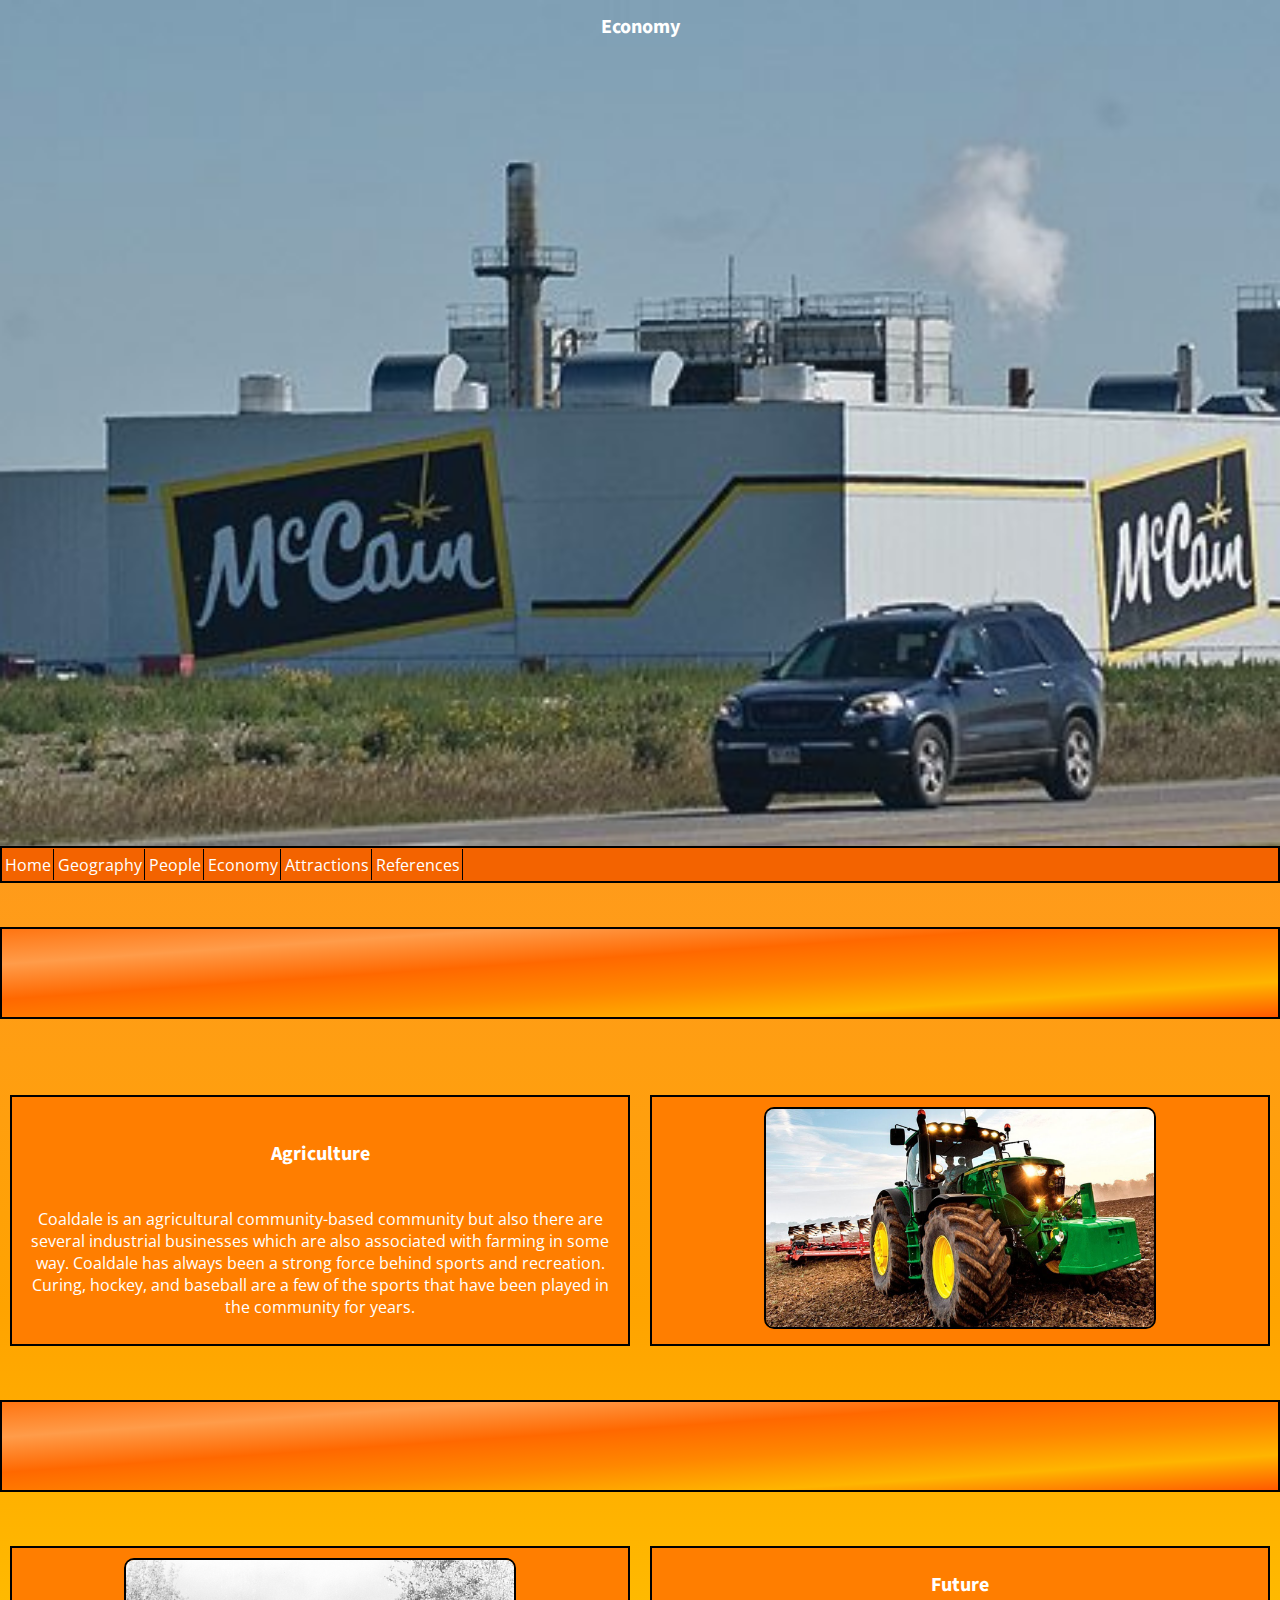
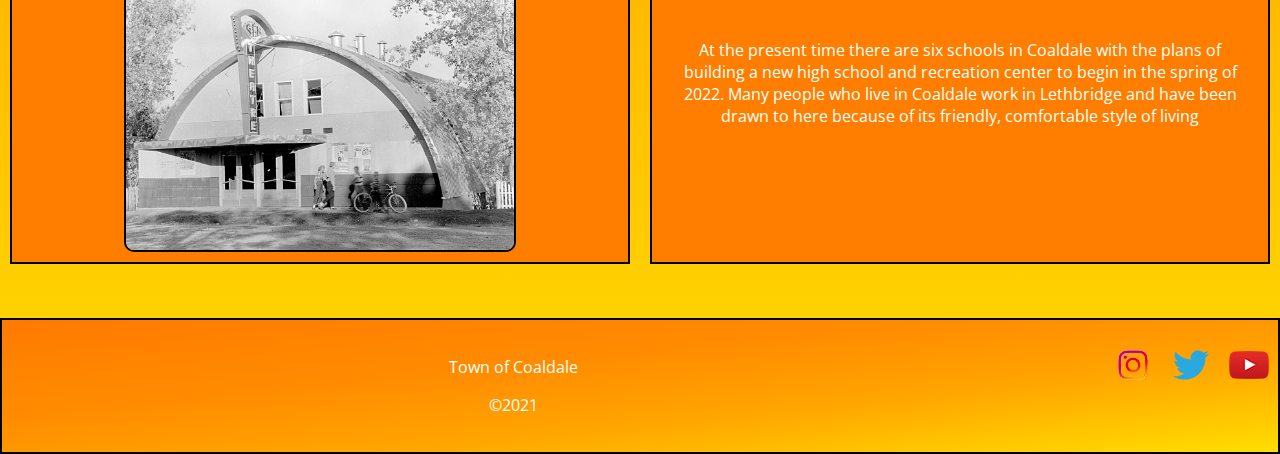
<file: coaldale/economy.html>
<!doctype html>
<html><head>

<meta charset="utf-8">
<title>coaldale homepage</title>

<link rel="preconnect" href="https://fonts.googleapis.com">
<link rel="preconnect" href="https://fonts.gstatic.com" crossorigin>
<link href="https://fonts.googleapis.com/css2?family=Open+Sans:wght@400;500&family=Source+Sans+Pro:ital,wght@0,700;0,900;1,900&display=swap" rel="stylesheet">
	<!---googlefonts--->
	
	<!---font-family: 'Open Sans', sans-serif;
font-family: 'Source Sans Pro', sans-serif;--->
	
	<meta name="viewport" content="width=device-width, initial-scale=1">
<style>
	
	section{
		text-align: center;
		border: 2px solid #000000;
		background-image: linear-gradient(to right bottom,#FF7512,#FF9C4A,#FF6800,#FF8700,#FFB500,#FF5900);
	}
	
	body{
		text-align: center;
	font-family: 'Open Sans', sans-serif;
		background-image: linear-gradient(to top, #ffdd00, #ffce00, #ffc000, #ffb100, #ffa300, #ff9f0e, #ff9c18, #fe981f, #fe9f2d, #fda53a, #fdac46, #fdb251);
		padding: 0;
		margin: 0;
		
	}
	
	header{
	background-image: url("images/econonmy.jpg");
	background-size:cover;
		background-attachment:fixed;
		background-position: center;	
		text-decoration-color: #FF0004;
		
		height:94vh;
		display: flex;
		align-items:flex-start; 
		justify-content: center;
		color: #FFFFFF;
	}
	
	h1{
		
		
		font-family: 'Source Sans Pro', sans-serif;
		font-size: 20px;
		}
	p{
		
	}
	
	
	footer{
		background-image: linear-gradient(to left top, #ffde00, #ffcf00, #ffc100, #ffb200, #ffa400, #ff9c00, #ff9300, #ff8b00, #ff8700, #ff8300, #ff7e00, #ff7a00);
		padding-right: 0px ;
		justify-content: center;
	}

	
	
	
	.flex-container{
		
		display: flex;
		align-items: stretch;
	   
	}
	
	.flex-container div{
		background-color:#FF7E00;
		margin:10px; 
		padding:10px;
		color: white;
		
	}
	
	
	
	#item1{
		flex:50%;
		
 width: 60%;
  border: 2px solid #000000;
 
	}
	
	#item2{
		flex:50%;
		
		border: 2px solid #000000;
	}
	#item2 img{
		width:65%;
		border: 2px solid #000000;
	}
	#item3{
		
	}
	#item4{
		flex:100%;
		border: 2px solid #000000;
	}
	#item4 img{
		width:65%;
		border: 2px solid #000000;
	}
	#item5{
	flex:100%;
		border: 2px solid #000000;	
	}
	#item6{
		font-size: 16px;
	}
	#item7{
		flex:25%;
		background-color:transparent;
		width: 100%;
	}
	
	#item8{
		flex:50%;
		background-color:transparent;
	}
	
	#item9{
		
		flex:25%;
		background-color:transparent;
		padding-left: 90px ;
	}
	img {
		border-radius: 10px;
		height: auto;
		 width: 100%;
  display: block;
  margin-left: auto;
  margin-right: auto;
}
		
/***nav bar***/
	a:link, a:visited{
	color:#FFFFFF; 
	text-decoration:none;
	}
a:hover{
	 
	text-decoration: underline;
}
a:active{
	color: #AAAAAA;
}	
	
	/*****nav bar*****/
ul {
  list-style-type: none;
  margin: 0;
  padding: 0;
  overflow: hidden;
  background-color: #F36300;
  border: 2px solid #000000;
	
	
}
li {
	display: inline;
 float: left;
 border-right:1px solid #000000;
  margin: 1px;	
 padding: 1px;
	
}
/*****makes links box***/
li a:link, nav li visited{
  display: block;
  color: #FFFFFF;
  margin-top: 1px;
  padding: 3px 1px;
  text-decoration: none;
	justify-content: center;
}	
nav li a:hover {
  background-color: #FF7D00;
  
}
nav{
	position: -webkit-sticky;
	position: sticky;
	top:0;
	}	
	a {
  display: block;
  padding: 8px;
  
}
	
@media(max-width:800px){
			
			.flex-container{
				flex-direction: column;
			}
			
		}
	
</style>	
</head>

<body>


<div id="header">	
<header>
<h1>Economy</h1></header>	
</div>	

<nav>
	 <ul>
	  <li><a href="index.html">Home</a></li>
	  <li><a href="geography.html">Geography</a></li>
	  <li><a href="people.html">People</a></li>
	  <li><a href="economy.html">Economy</a></li>
	  <li><a href="attractions.html">Attractions</a></li>
	  <li><a href="references.html">References</a></li>
	  
		 
	</ul> 
	</nav>	
	

	<br><br>
    <section>
	<br> <br>
	
	<br> <br>
	</section>
	<br><br><br>
	<div class="flex-container">
	<div id="item1">
		<div id="item3"><h1>Agriculture</h1></div>
<p>
Coaldale is an agricultural community-based community but also there are several industrial businesses which are also associated with farming in some way. Coaldale has always been a strong force behind sports and recreation. Curing, hockey, and baseball are a few of the sports that have been played in the community for years. 
</p></div>
	<div id="item2"><img src="images/tractor.jpg" alt="trac"></div>	
	
	
	</div>
	<br>
	
	<br>	
	<section>
	<br> <br>
	
	<br> <br>
	</section>	
	<br>
	<br>
	
	<div class="flex-container">
	
	<div id="item4"><img src="images/movie.jfif" alt="movie"></div>
	
	<div id="item5"><h1>Future</h1>
	
	<div id="item6"><p>At the present time there are six schools in Coaldale with the plans of building a new high school and recreation center to begin in the spring of 2022. Many people who live in Coaldale work in Lethbridge and have been drawn to here because of its friendly, comfortable style of living</p></div>
	</div>
	</div>
<br><br>
	
	
	<section>
	<footer>
	<div class="flex-container">
	<div id="item7"></div>	
	<div id="item8"><p>Town of Coaldale</p>
			 <p>&copy;2021</p></div>	
	<div id="item9"></div>
		
		<p><a href="https://www.youtube.com/watch?v=dQw4w9WgXcQ"><img src="images/instalogo.png" alt="instalogo" style="width:42px; height:42px;"></a></p>
		<p><a href="https://www.youtube.com/watch?v=dQw4w9WgXcQ"><img src="images/twitter.png" alt="twitter" style="width:42px; height:42px; "></a></p>
		<p><a href="https://www.youtube.com/watch?v=dQw4w9WgXcQ"><img src="images/ytlogo.png" alt="youtube" style="width:42px; height:42px;"></a></p>
	
		</div>
	</footer>
	</section>
	
	
	
	
	
	
</body>
</html>
</file>
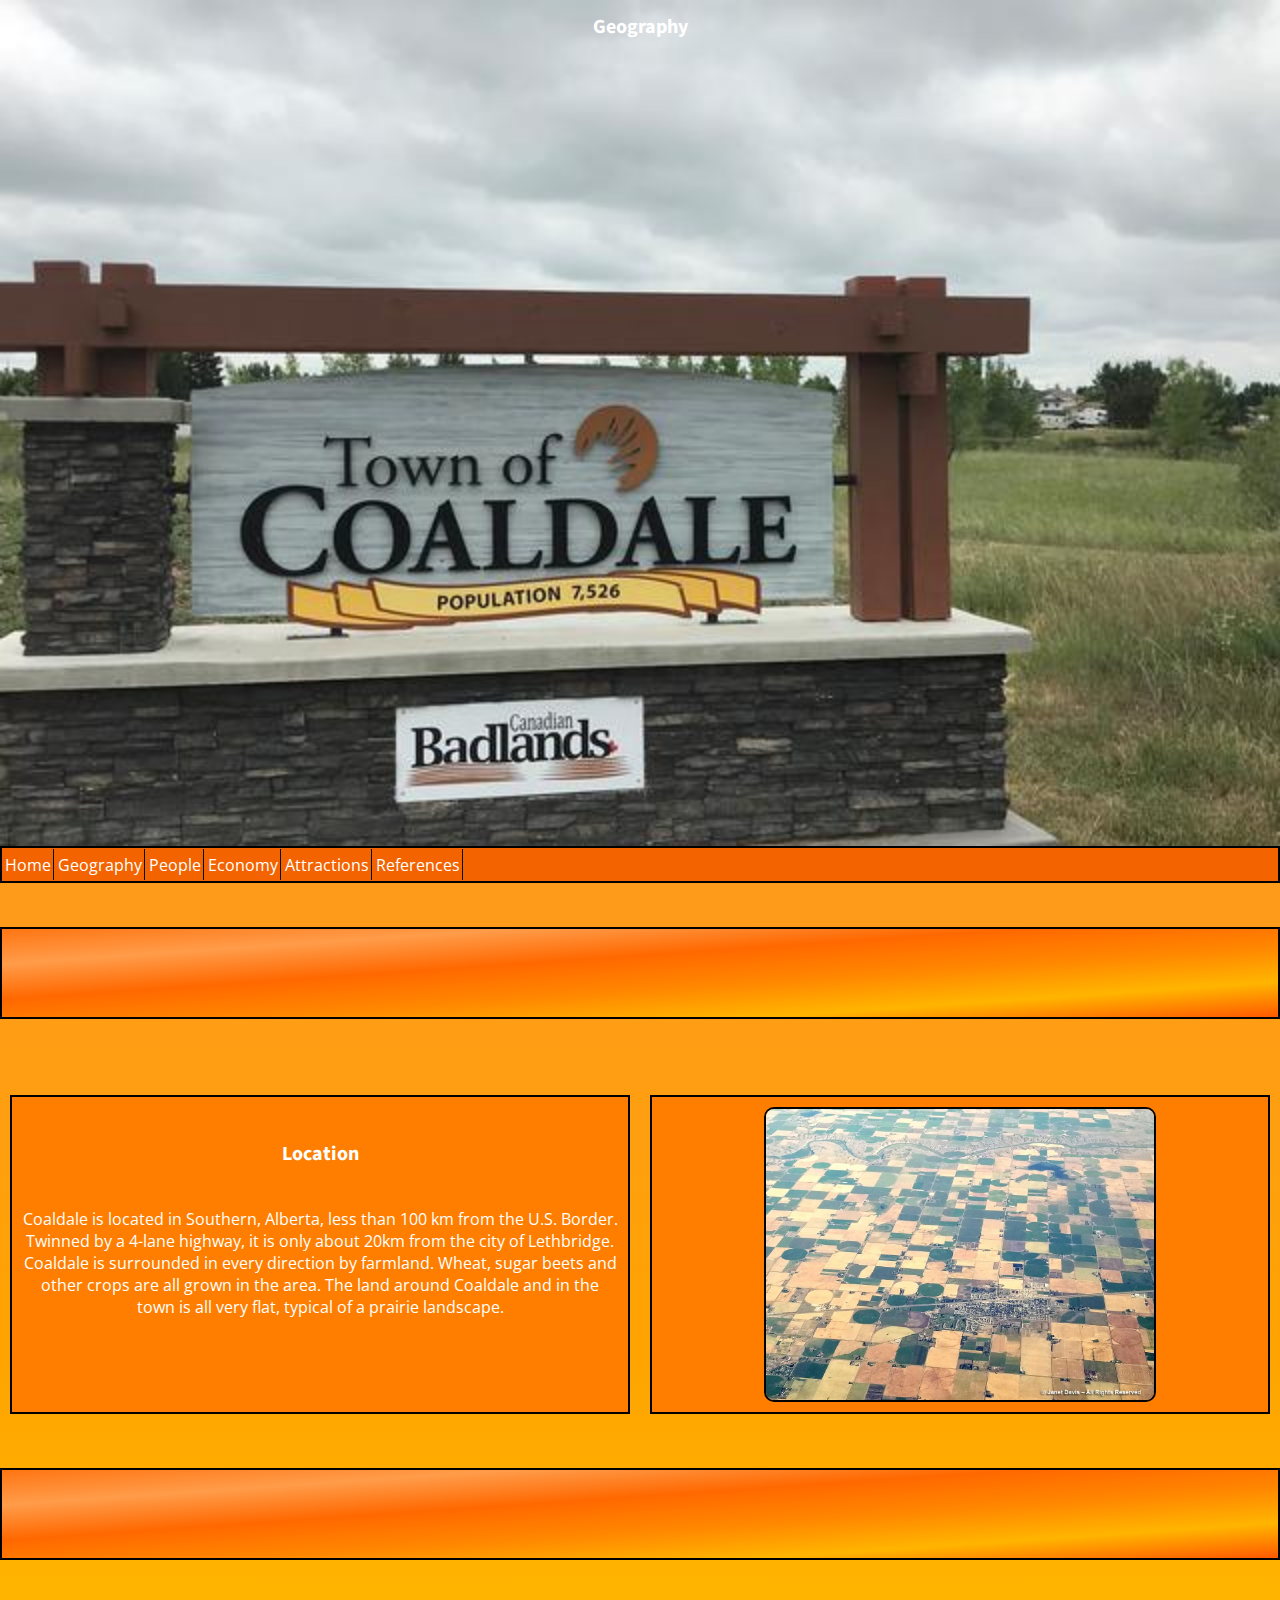
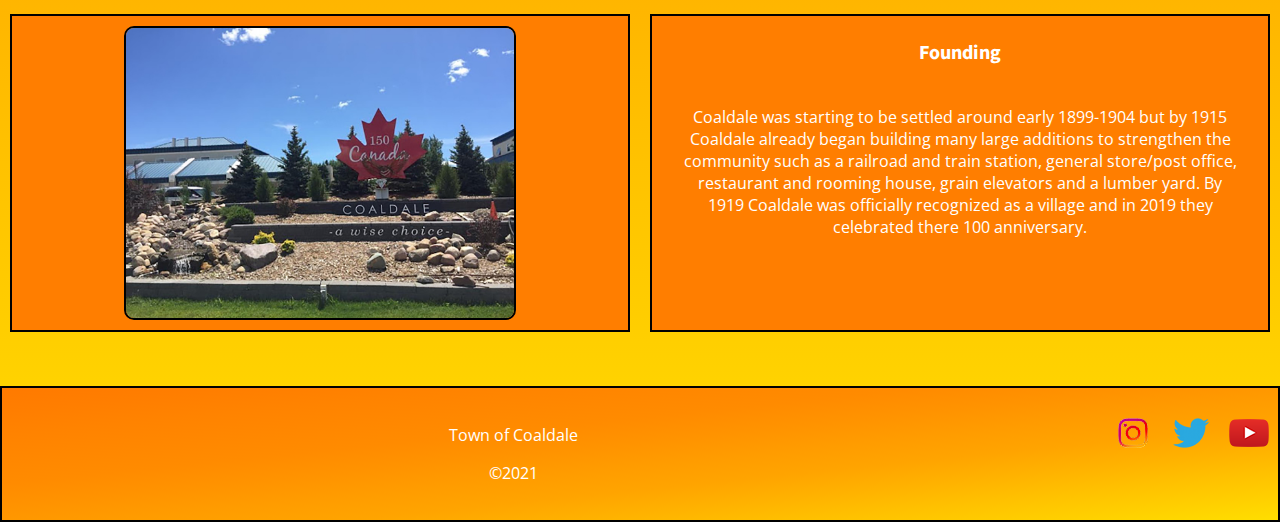
<file: coaldale/geography.html>
<!doctype html>
<html><head>

<meta charset="utf-8">
<title>coaldale homepage</title>

<link rel="preconnect" href="https://fonts.googleapis.com">
<link rel="preconnect" href="https://fonts.gstatic.com" crossorigin>
<link href="https://fonts.googleapis.com/css2?family=Open+Sans:wght@400;500&family=Source+Sans+Pro:ital,wght@0,700;0,900;1,900&display=swap" rel="stylesheet">
	<!---googlefonts--->
	
	<!---font-family: 'Open Sans', sans-serif;
font-family: 'Source Sans Pro', sans-serif;--->
	
	<meta name="viewport" content="width=device-width, initial-scale=1">
<style>
	
	section{
		text-align: center;
		border: 2px solid #000000;
		background-image: linear-gradient(to right bottom,#FF7512,#FF9C4A,#FF6800,#FF8700,#FFB500,#FF5900);
	}
	
	body{
		text-align: center;
	font-family: 'Open Sans', sans-serif;
		background-image: linear-gradient(to top, #ffdd00, #ffce00, #ffc000, #ffb100, #ffa300, #ff9f0e, #ff9c18, #fe981f, #fe9f2d, #fda53a, #fdac46, #fdb251);
		padding: 0;
		margin: 0;
		
	}
	
	header{
	background-image: url("images/map.jpg");
	background-size:cover;
		background-attachment:fixed;
		background-position: center;	
		text-decoration-color: #FF0004;
		
		height:94vh;
		display: flex;
		align-items:flex-start; 
		justify-content: center;
		color: #FFFFFF;
	}
	
	h1{
		
		
		font-family: 'Source Sans Pro', sans-serif;
		font-size: 20px;
		}
	p{
		
	}
	
	
	footer{
		background-image: linear-gradient(to left top, #ffde00, #ffcf00, #ffc100, #ffb200, #ffa400, #ff9c00, #ff9300, #ff8b00, #ff8700, #ff8300, #ff7e00, #ff7a00);
		padding-right: 0px ;
		justify-content: center;
	}

	
	
	
	.flex-container{
		
		display: flex;
		align-items: stretch;
	   
	}
	
	.flex-container div{
		background-color:#FF7E00;
		margin:10px; 
		padding:10px;
		color: white;
		
	}
	
	
	
	#item1{
		flex:50%;
		
 width: 60%;
  border: 2px solid #000000;
 
	}
	
	#item2{
		flex:50%;
		
		border: 2px solid #000000;
	}
	#item2 img{
		width:65%;
		border: 2px solid #000000;
	}
	#item3{
		
	}
	#item4{
		flex:100%;
		border: 2px solid #000000;
	}
	#item4 img{
		width:65%;
		border: 2px solid #000000;
	}
	#item5{
	flex:100%;
		border: 2px solid #000000;	
	}
	#item6{
		font-size: 16px;
	}
	#item7{
		flex:25%;
		background-color:transparent;
		width: 100%;
	}
	
	#item8{
		flex:50%;
		background-color:transparent;
	}
	
	#item9{
		
		flex:25%;
		background-color:transparent;
		padding-left: 90px ;
	}
	img {
		border-radius: 10px;
		height: auto;
		 width: 100%;
  display: block;
  margin-left: auto;
  margin-right: auto;
}
		
/***nav bar***/
	a:link, a:visited{
	color:#FFFFFF; 
	text-decoration:none;
	}
a:hover{
	 
	text-decoration: underline;
}
a:active{
	color: #AAAAAA;
}	
	
	/*****nav bar*****/
ul {
  list-style-type: none;
  margin: 0;
  padding: 0;
  overflow: hidden;
  background-color: #F36300;
  border: 2px solid #000000;
	
	
}
li {
	display: inline;
 float: left;
 border-right:1px solid #000000;
  margin: 1px;	
 padding: 1px;
	
}
/*****makes links box***/
li a:link, nav li visited{
  display: block;
  color: #FFFFFF;
  margin-top: 1px;
  padding: 3px 1px;
  text-decoration: none;
	justify-content: center;
}	
nav li a:hover {
  background-color: #FF7D00;
  
}
nav{
	position: -webkit-sticky;
	position: sticky;
	top:0;
	}	
	a {
  display: block;
  padding: 8px;
  
}
	
@media(max-width:800px){
			
			.flex-container{
				flex-direction: column;
			}
			
		}
	
</style>	
</head>

<body>


<div id="header">	
<header>
<h1>Geography</h1></header>	
</div>	

<nav>
	 <ul>
	  <li><a href="index.html">Home</a></li>
	  <li><a href="#">Geography</a></li>
	  <li><a href="people.html">People</a></li>
	  <li><a href="economy.html">Economy</a></li>
	  <li><a href="attractions.html">Attractions</a></li>
	  <li><a href="references.html">References</a></li>
	  
		 
	</ul> 
	</nav>	
	

	<br><br>
    <section>
	<br> <br>
	
	<br> <br>
	</section>
	<br><br><br>
	<div class="flex-container">
	<div id="item1">
		<div id="item3"><h1>Location</h1></div>
<p>
Coaldale is located in Southern, Alberta, less than 100 km from the U.S. Border. Twinned by a 4-lane highway, it is only about 20km from the city of Lethbridge. Coaldale is surrounded in every direction by farmland. Wheat, sugar beets and other crops are all grown in the area. The land around Coaldale and in the town is all very flat, typical of a prairie landscape.
</p></div>
	<div id="item2"><img src="images/coaldaledrone.jpg" alt="drone"></div>	
	
	
	</div>
	<br>
	
	<br>	
	<section>
	<br> <br>
	
	<br> <br>
	</section>	
	<br>
	<br>
	
	<div class="flex-container">
	
	<div id="item4"><img src="images/coaldale150.jpg" alt="150"></div>
	
	<div id="item5"><h1>Founding</h1>
	
	<div id="item6"><p>Coaldale was starting to be settled around early 1899-1904 but by 1915 Coaldale already began building many large additions to strengthen the community such as a railroad and train station, general store/post office, restaurant and rooming house, grain elevators and a lumber yard. By 1919 Coaldale was officially recognized as a village and in 2019 they celebrated there 100 anniversary.</p></div>
	</div>
	</div>
<br><br>
	
	
	<section>
	<footer>
	<div class="flex-container">
	<div id="item7"></div>	
	<div id="item8"><p>Town of Coaldale</p>
			 <p>&copy;2021</p></div>	
	<div id="item9"></div>
		
		<p><a href="https://www.youtube.com/watch?v=dQw4w9WgXcQ"><img src="images/instalogo.png" alt="instalogo" style="width:42px; height:42px;"></a></p>
		<p><a href="https://www.youtube.com/watch?v=dQw4w9WgXcQ"><img src="images/twitter.png" alt="twitter" style="width:42px; height:42px; "></a></p>
		<p><a href="https://www.youtube.com/watch?v=dQw4w9WgXcQ"><img src="images/ytlogo.png" alt="youtube" style="width:42px; height:42px;"></a></p>
	
		</div>
	</footer>
	</section>
	
	
	
	
	
	
</body>
</html>
</file>
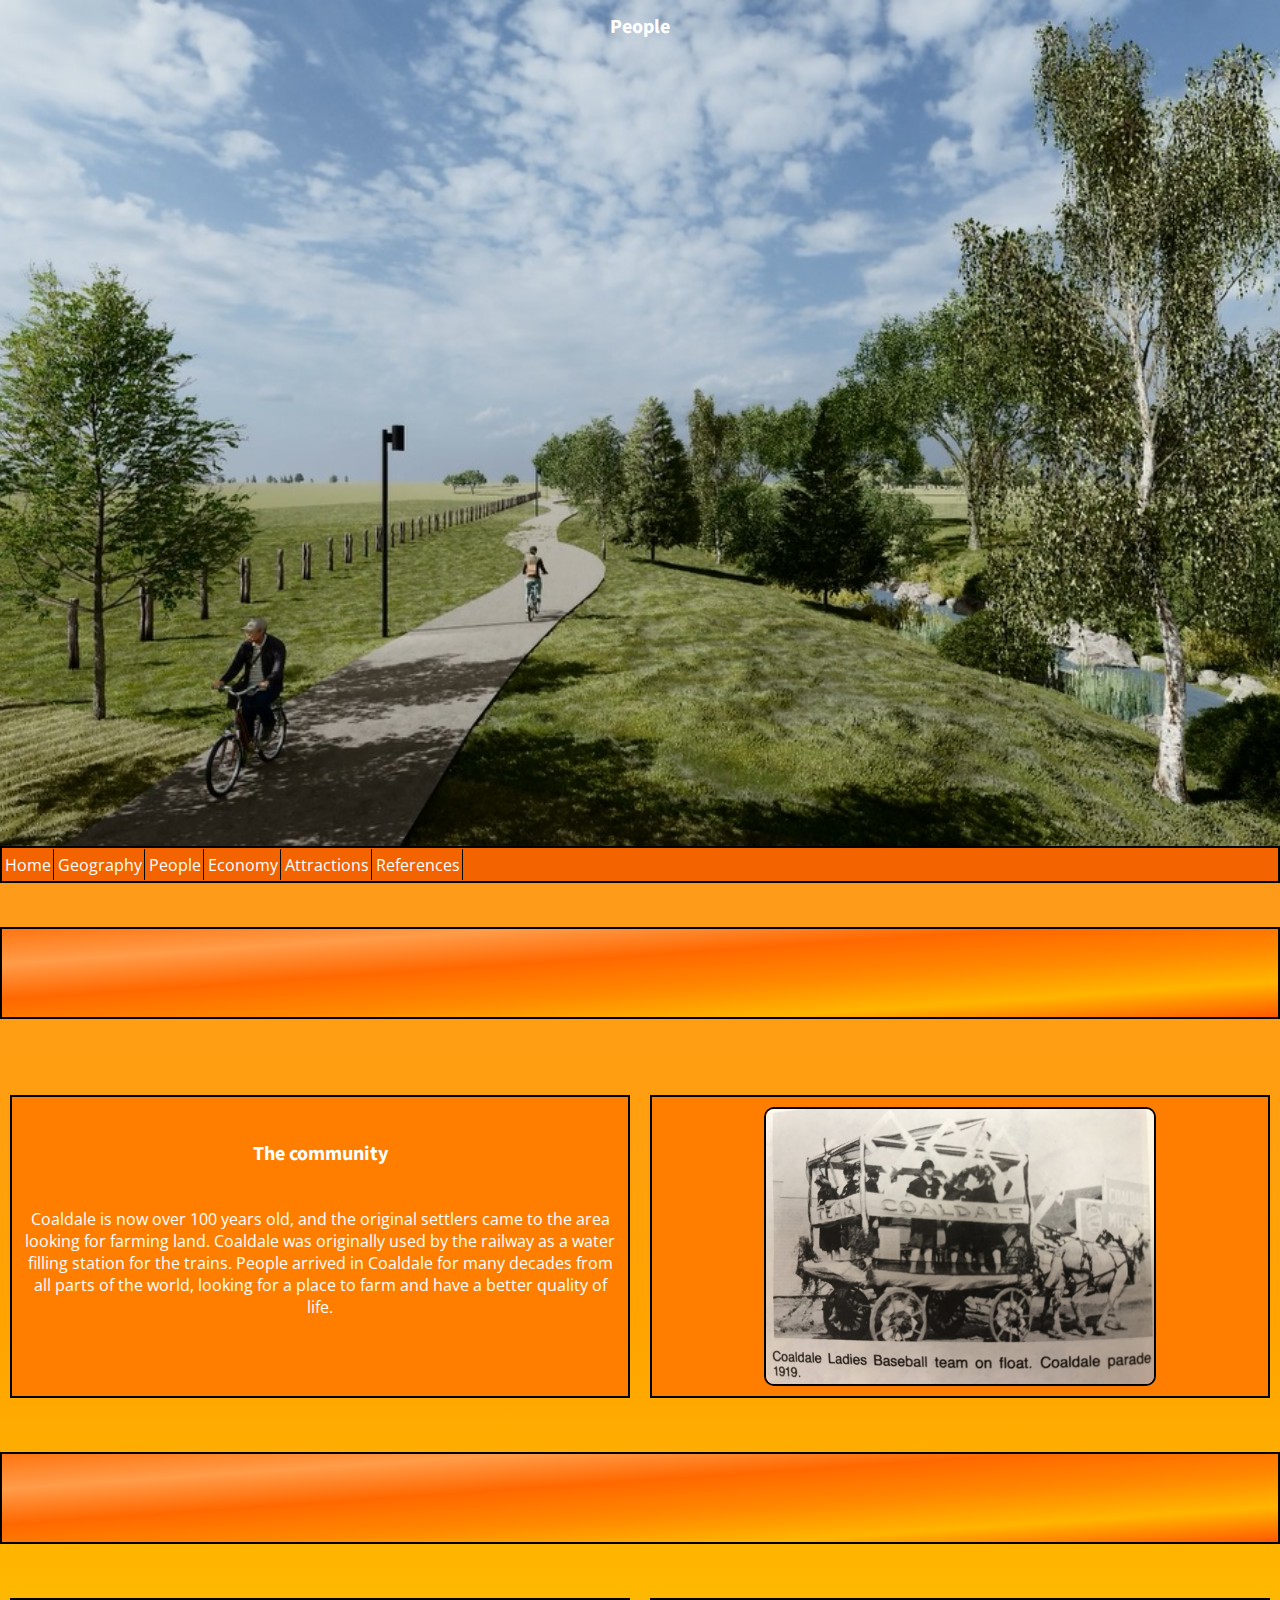
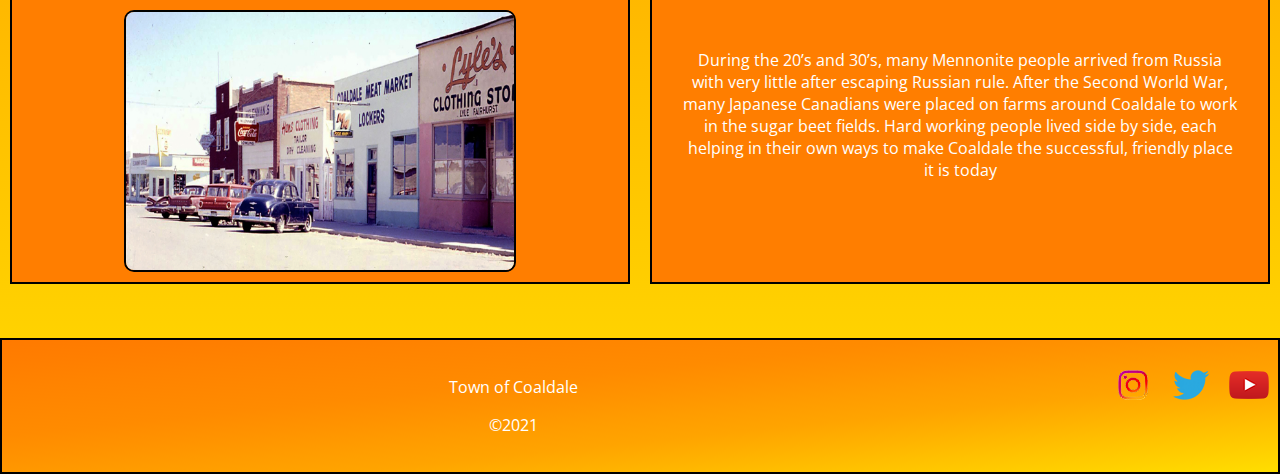
<file: coaldale/people.html>
<!doctype html>
<html><head>

<meta charset="utf-8">
<title>coaldale homepage</title>

<link rel="preconnect" href="https://fonts.googleapis.com">
<link rel="preconnect" href="https://fonts.gstatic.com" crossorigin>
<link href="https://fonts.googleapis.com/css2?family=Open+Sans:wght@400;500&family=Source+Sans+Pro:ital,wght@0,700;0,900;1,900&display=swap" rel="stylesheet">
	<!---googlefonts--->
	
	<!---font-family: 'Open Sans', sans-serif;
font-family: 'Source Sans Pro', sans-serif;--->
	
	<meta name="viewport" content="width=device-width, initial-scale=1">
<style>
	
	section{
		text-align: center;
		border: 2px solid #000000;
		background-image: linear-gradient(to right bottom,#FF7512,#FF9C4A,#FF6800,#FF8700,#FFB500,#FF5900);
	}
	
	body{
		text-align: center;
	font-family: 'Open Sans', sans-serif;
		background-image: linear-gradient(to top, #ffdd00, #ffce00, #ffc000, #ffb100, #ffa300, #ff9f0e, #ff9c18, #fe981f, #fe9f2d, #fda53a, #fdac46, #fdb251);
		padding: 0;
		margin: 0;
		
	}
	
	header{
	background-image: url("images/morepeople.jpg");
	background-size:cover;
		background-attachment:fixed;
		background-position: center;	
		text-decoration-color: #FF0004;
		
		height:94vh;
		display: flex;
		align-items:flex-start; 
		justify-content: center;
		color: #FFFFFF;
	}
	
	h1{
		
		
		font-family: 'Source Sans Pro', sans-serif;
		font-size: 20px;
		}
	p{
		
	}
	
	
	footer{
		background-image: linear-gradient(to left top, #ffde00, #ffcf00, #ffc100, #ffb200, #ffa400, #ff9c00, #ff9300, #ff8b00, #ff8700, #ff8300, #ff7e00, #ff7a00);
		padding-right: 0px ;
		justify-content: center;
	}

	
	
	
	.flex-container{
		
		display: flex;
		align-items: stretch;
	   
	}
	
	.flex-container div{
		background-color:#FF7E00;
		margin:10px; 
		padding:10px;
		color: white;
		
	}
	
	
	
	#item1{
		flex:50%;
		
 width: 60%;
  border: 2px solid #000000;
 
	}
	
	#item2{
		flex:50%;
		
		border: 2px solid #000000;
	}
	#item2 img{
		width:65%;
		border: 2px solid #000000;
	}
	#item3{
		
	}
	#item4{
		flex:100%;
		border: 2px solid #000000;
	}
	#item4 img{
		width:65%;
		border: 2px solid #000000;
	}
	#item5{
	flex:100%;
		border: 2px solid #000000;	
	}
	#item6{
		font-size: 16px;
	}
	#item7{
		flex:25%;
		background-color:transparent;
		width: 100%;
	}
	
	#item8{
		flex:50%;
		background-color:transparent;
	}
	
	#item9{
		
		flex:25%;
		background-color:transparent;
		padding-left: 90px ;
	}
	img {
		border-radius: 10px;
		height: auto;
		 width: 100%;
  display: block;
  margin-left: auto;
  margin-right: auto;
}
		
/***nav bar***/
	a:link, a:visited{
	color:#FFFFFF; 
	text-decoration:none;
	}
a:hover{
	 
	text-decoration: underline;
}
a:active{
	color: #AAAAAA;
}	
	
	/*****nav bar*****/
ul {
  list-style-type: none;
  margin: 0;
  padding: 0;
  overflow: hidden;
  background-color: #F36300;
  border: 2px solid #000000;
	
	
}
li {
	display: inline;
 float: left;
 border-right:1px solid #000000;
  margin: 1px;	
 padding: 1px;
	
}
/*****makes links box***/
li a:link, nav li visited{
  display: block;
  color: #FFFFFF;
  margin-top: 1px;
  padding: 3px 1px;
  text-decoration: none;
	justify-content: center;
}	
nav li a:hover {
  background-color: #FF7D00;
  
}
nav{
	position: -webkit-sticky;
	position: sticky;
	top:0;
	}	
	a {
  display: block;
  padding: 8px;
  
}
	
@media(max-width:800px){
			
			.flex-container{
				flex-direction: column;
			}
			
		}
	
</style>	
</head>

<body>


<div id="header">	
<header>
<h1>People</h1></header>	
</div>	

<nav>
	 <ul>
	  <li><a href="index.html">Home</a></li>
	  <li><a href="geography.html">Geography</a></li>
	  <li><a href="#">People</a></li>
	  <li><a href="economy.html">Economy</a></li>
	  <li><a href="attractions.html">Attractions</a></li>
	  <li><a href="references.html">References</a></li>
	  
		 
	</ul> 
	</nav>	
	

	<br><br>
    <section>
	<br> <br>
	
	<br> <br>
	</section>
	<br><br><br>
	<div class="flex-container">
	<div id="item1">
		<div id="item3"><h1>The community</h1></div>
<p>
Coaldale is now over 100 years old, and the original settlers came to the area looking for farming land. Coaldale was originally used by the railway as a water filling station for the trains. People arrived in Coaldale for many decades from all parts of the world, looking for a place to farm and have a better quality of life.
</p></div>
	<div id="item2"><img src="images/people.jpg" alt="1919"></div>	
	
	
	</div>
	<br>
	
	<br>	
	<section>
	<br> <br>
	
	<br> <br>
	</section>	
	<br>
	<br>
	
	<div class="flex-container">
	
	<div id="item4"><img src="images/old coaldale.jpg" alt="old"></div>
	
	<div id="item5"><h1></h1>
	
	<div id="item6"><p>During the 20’s and 30’s, many Mennonite people arrived from Russia with very little after escaping Russian rule. After the Second World War, many Japanese Canadians were placed on farms around Coaldale to work in the sugar beet fields. Hard working people lived side by side, each helping in their own ways to make Coaldale the successful, friendly place it is today</p></div>
	</div>
	</div>
<br><br>
	
	
	<section>
	<footer>
	<div class="flex-container">
	<div id="item7"></div>	
	<div id="item8"><p>Town of Coaldale</p>
			 <p>&copy;2021</p></div>	
	<div id="item9"></div>
		
		<p><a href="https://www.youtube.com/watch?v=dQw4w9WgXcQ"><img src="images/instalogo.png" alt="instalogo" style="width:42px; height:42px;"></a></p>
		<p><a href="https://www.youtube.com/watch?v=dQw4w9WgXcQ"><img src="images/twitter.png" alt="twitter" style="width:42px; height:42px; "></a></p>
		<p><a href="https://www.youtube.com/watch?v=dQw4w9WgXcQ"><img src="images/ytlogo.png" alt="youtube" style="width:42px; height:42px;"></a></p>
	
		</div>
	</footer>
	</section>
	
	
	
	
	
	
</body>
</html>
</file>
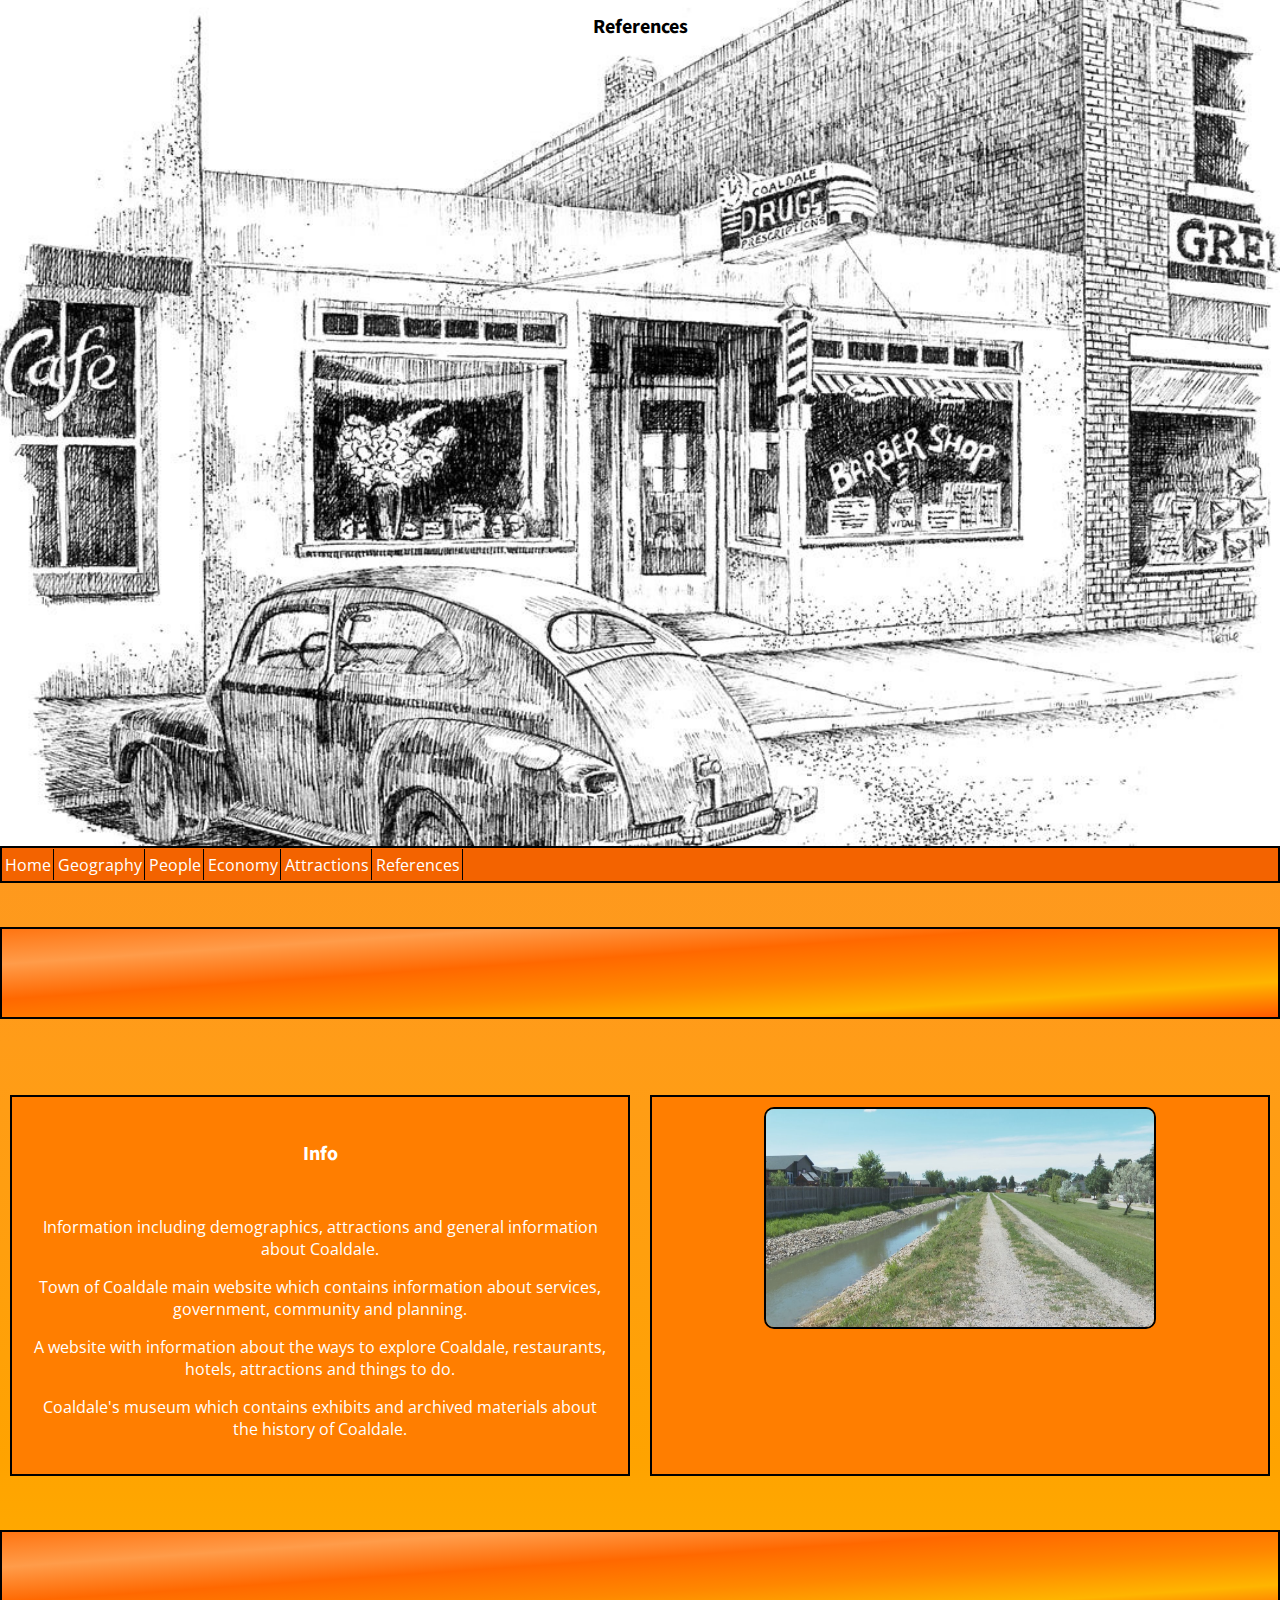
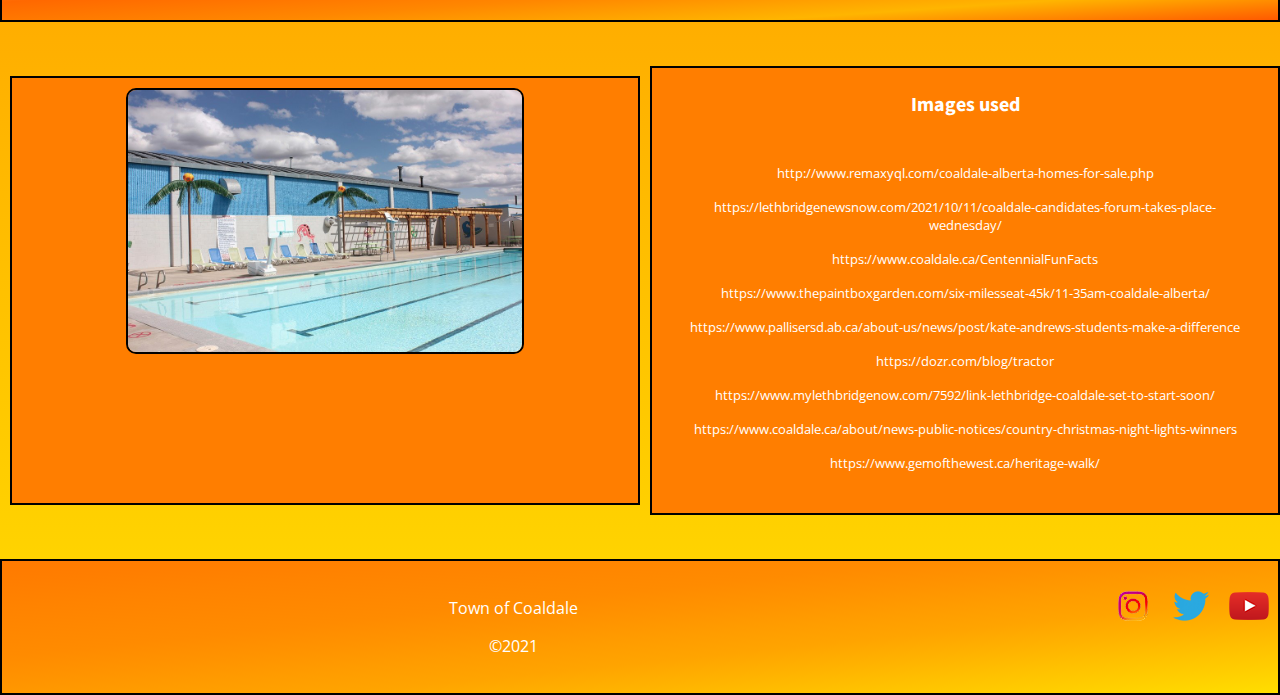
<file: coaldale/references.html>
<!doctype html>
<html><head>

<meta charset="utf-8">
<title>coaldale homepage</title>

<link rel="preconnect" href="https://fonts.googleapis.com">
<link rel="preconnect" href="https://fonts.gstatic.com" crossorigin>
<link href="https://fonts.googleapis.com/css2?family=Open+Sans:wght@400;500&family=Source+Sans+Pro:ital,wght@0,700;0,900;1,900&display=swap" rel="stylesheet">
	<!---googlefonts--->
	
	<!---font-family: 'Open Sans', sans-serif;
font-family: 'Source Sans Pro', sans-serif;--->
	
	<meta name="viewport" content="width=device-width, initial-scale=1">
<style>
	
	section{
		text-align: center;
		border: 2px solid #000000;
		background-image: linear-gradient(to right bottom,#FF7512,#FF9C4A,#FF6800,#FF8700,#FFB500,#FF5900);
	}
	
	body{
		text-align: center;
	font-family: 'Open Sans', sans-serif;
		background-image: linear-gradient(to top, #ffdd00, #ffce00, #ffc000, #ffb100, #ffa300, #ff9f0e, #ff9c18, #fe981f, #fe9f2d, #fda53a, #fdac46, #fdb251);
		padding: 0;
		margin: 0;
		
	}
	
	header{
	background-image: url("images/reff.jpg");
	background-size:cover;
		background-attachment:fixed;
		background-position: center;	
		text-decoration-color: #FF0004;
		
		height:94vh;
		display: flex;
		align-items:flex-start; 
		justify-content: center;
		color: #000000;
	}
	
	h1{
		
		
		font-family: 'Source Sans Pro', sans-serif;
		font-size: 20px;
		}
	p{
		
	}
	
	
	footer{
		background-image: linear-gradient(to left top, #ffde00, #ffcf00, #ffc100, #ffb200, #ffa400, #ff9c00, #ff9300, #ff8b00, #ff8700, #ff8300, #ff7e00, #ff7a00);
		padding-right: 0px ;
		justify-content: center;
	}

	
	
	
	.flex-container{
		
		display: flex;
		align-items: stretch;
	   
	}
	
	.flex-container div{
		background-color:#FF7E00;
		margin:10px; 
		padding:10px;
		color: white;
		
	}
	
	
	
	#item1{
		flex:50%;
		
 width: 60%;
  border: 2px solid #000000;
 
	}
	
	#item2{
		flex:50%;
		
		border: 2px solid #000000;
	}
	#item2 img{
		width:65%;
		border: 2px solid #000000;
	}
	#item3{
		
	}
	#item4{
		flex:100%;
		border: 2px solid #000000;
	}
	#item4 img{
		width:65%;
		border: 2px solid #000000;
	}
	#item5{
	flex:100%;
		border: 2px solid #000000;
		margin:inherit;
	}
	#item6{
		
		font-size: 13px;
		margin:inherit;
	}
	#item7{
		flex:25%;
		background-color:transparent;
		width: 100%;
	}
	
	#item8{
		flex:50%;
		background-color:transparent;
	}
	
	#item9{
		
		flex:25%;
		background-color:transparent;
		padding-left: 90px ;
	}
	img {
		border-radius: 10px;
		height: auto;
		 width: 100%;
  display: block;
  margin-left: auto;
  margin-right: auto;
}
		
/***nav bar***/
	a:link, a:visited{
	color:#FFFFFF; 
	text-decoration:none;
	}
a:hover{
	 
	text-decoration: underline;
}
a:active{
	color: #AAAAAA;
}	
	
	/*****nav bar*****/
ul {
  list-style-type: none;
  margin: 0;
  padding: 0;
  overflow: hidden;
  background-color: #F36300;
  border: 2px solid #000000;
	
	
}
li {
	display: inline;
 float: left;
 border-right:1px solid #000000;
  margin: 1px;	
 padding: 1px;
	
}
/*****makes links box***/
li a:link, nav li visited{
  display: block;
  color: #FFFFFF;
  margin-top: 1px;
  padding: 3px 1px;
  text-decoration: none;
	justify-content: center;
}	
nav li a:hover {
  background-color: #FF7D00;
  
}
nav{
	position: -webkit-sticky;
	position: sticky;
	top:0;
	}	
	a {
  display: block;
  padding: 8px;
  
}
	
@media(max-width:800px){
			
			.flex-container{
				flex-direction: column;
			}
			
		}
	
</style>	
</head>

<body>


<div id="header">	
<header>
<h1>References</h1></header>	
</div>	

<nav>
	 <ul>
	  <li><a href="index.html">Home</a></li>
	  <li><a href="geography.html">Geography</a></li>
	  <li><a href="people.html">People</a></li>
	  <li><a href="economy.html">Economy</a></li>
	  <li><a href="attractions.html">Attractions</a></li>
	  <li><a href="#">References</a></li>
	  
		 
	</ul> 
	</nav>	
	

	<br><br>
    <section>
	<br> <br>
	
	<br> <br>
	</section>
	<br><br><br>
	<div class="flex-container">
	<div id="item1">
		<div id="item3"><h1>Info</h1></div>
<p>

<a href="http://wikipedia/org/coaldale">Information including demographics, attractions and general information about Coaldale.</a>
<a href="http://www.coaldale.ca">Town of Coaldale main website which contains information about services, government, community and planning.</a>	
<a href="https://www.tripadvisor.ca">A website with information about the ways to explore Coaldale, restaurants, hotels, attractions and things to do.</a>	
<a href="http://www.gemofthewest.ca">Coaldale's museum which contains exhibits and archived materials about the history of Coaldale.</a>	
</p></div>
	<div id="item2"><img src="images/coaldale-path.jpg" alt="path"></div>	
	
	
	</div>
	<br>
	
	<br>	
	<section>
	<br> <br>
	
	<br> <br>
	</section>	
	<br>
	<br>
	
	<div class="flex-container">
	
	<div id="item4"><img src="images/Pool.jpg" alt="pool"></div>
	
	<div id="item5"><h1>Images used</h1>
	
	<div id="item6"><p>
	<a href="http://www.remaxyql.com/coaldale-alberta-homes-for-sale.php">http://www.remaxyql.com/coaldale-alberta-homes-for-sale.php</a>	
	<a href="https://lethbridgenewsnow.com/2021/10/11/coaldale-candidates-forum-takes-place-wednesday/">https://lethbridgenewsnow.com/2021/10/11/coaldale-candidates-forum-takes-place-wednesday/</a>
	<a href="https://www.coaldale.ca/CentennialFunFacts">https://www.coaldale.ca/CentennialFunFacts</a>	
	<a href="https://www.thepaintboxgarden.com/six-miles-up-viewing-earth-from-seat-45k/11-35am-coaldale-alberta/">https://www.thepaintboxgarden.com/six-milesseat-45k/11-35am-coaldale-alberta/</a>	
	<a href="https://www.pallisersd.ab.ca/about-us/news/post/kate-andrews-students-make-a-difference">https://www.pallisersd.ab.ca/about-us/news/post/kate-andrews-students-make-a-difference</a>
	<a href="https://dozr.com/blog/tractor">https://dozr.com/blog/tractor</a>	
	<a href="https://www.mylethbridgenow.com/7592/link-pathway-between-lethbridge-coaldale-set-to-start-soon/">https://www.mylethbridgenow.com/7592/link-lethbridge-coaldale-set-to-start-soon/</a>
	<a href="https://www.coaldale.ca/about/news-public-notices/country-christmas-night-lights-winners">https://www.coaldale.ca/about/news-public-notices/country-christmas-night-lights-winners</a>	
	<a href="https://www.gemofthewest.ca/heritage-walk/">https://www.gemofthewest.ca/heritage-walk/</a>	
		
	</p></div>
	</div>
	</div>
<br><br>
	
	
	<section>
	<footer>
	<div class="flex-container">
	<div id="item7"></div>	
	<div id="item8"><p>Town of Coaldale</p>
			 <p>&copy;2021</p></div>	
	<div id="item9"></div>
		
		<p><a href="https://www.youtube.com/watch?v=dQw4w9WgXcQ"><img src="images/instalogo.png" alt="instalogo" style="width:42px; height:42px;"></a></p>
		<p><a href="https://www.youtube.com/watch?v=dQw4w9WgXcQ"><img src="images/twitter.png" alt="twitter" style="width:42px; height:42px; "></a></p>
		<p><a href="https://www.youtube.com/watch?v=dQw4w9WgXcQ"><img src="images/ytlogo.png" alt="youtube" style="width:42px; height:42px;"></a></p>
	
		</div>
	</footer>
	</section>
	
	
	
	
	
	
</body>
</html>
</file>
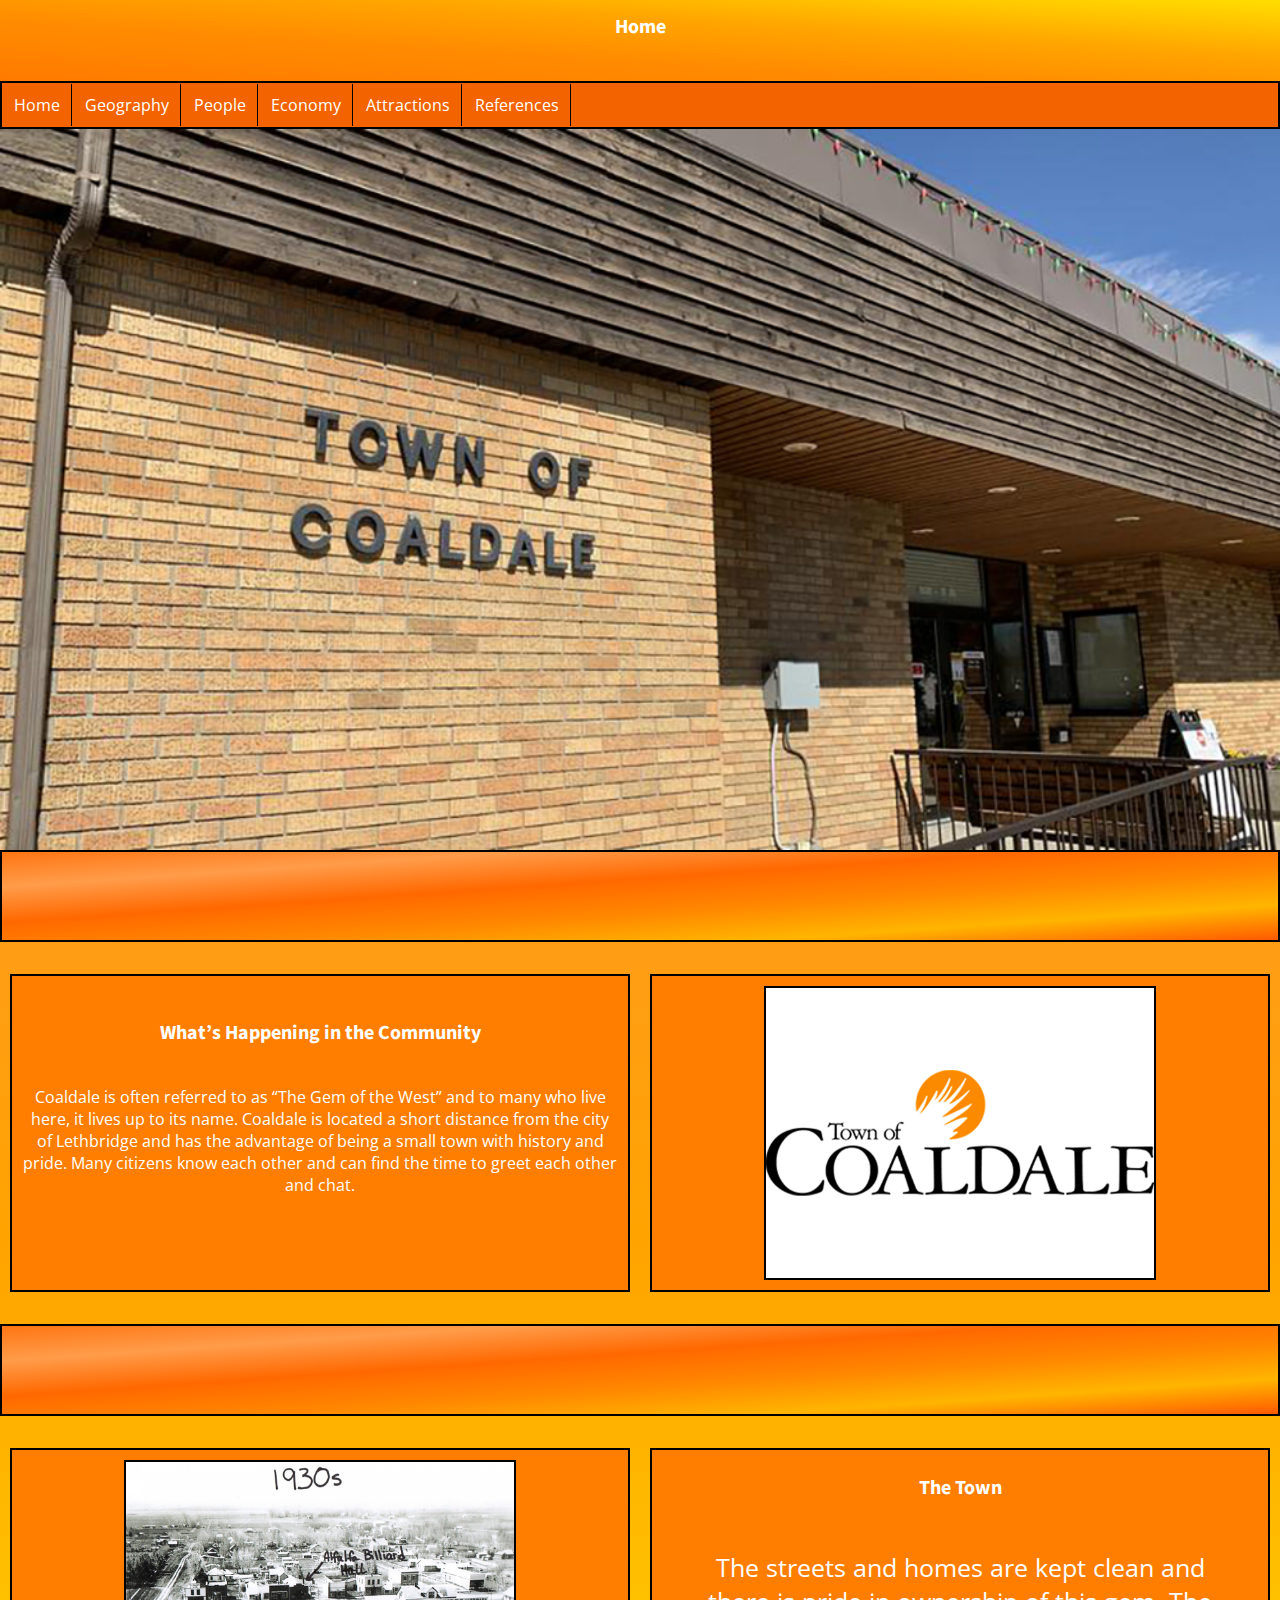
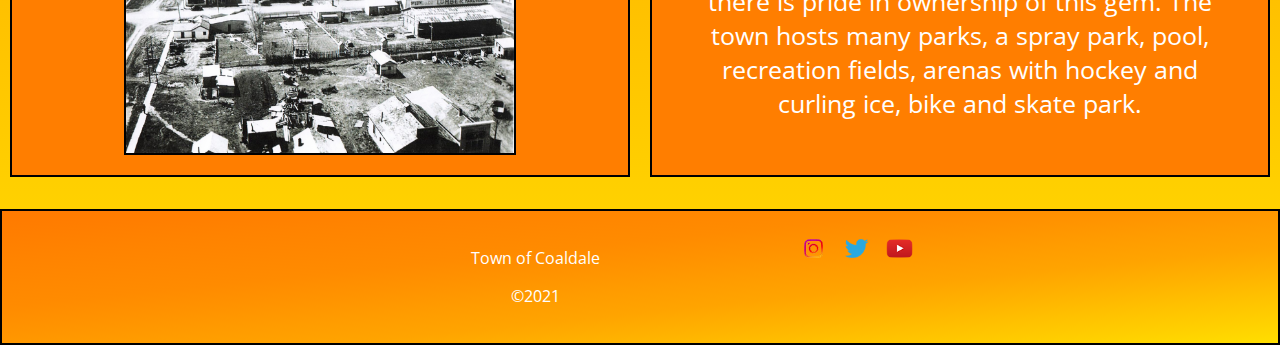
<file: coaldale/template.html>
<!doctype html>
<html><head>

<meta charset="utf-8">
<title>coaldale homepage</title>

<link rel="preconnect" href="https://fonts.googleapis.com">
<link rel="preconnect" href="https://fonts.gstatic.com" crossorigin>
<link href="https://fonts.googleapis.com/css2?family=Open+Sans:wght@400;500&family=Source+Sans+Pro:ital,wght@0,700;0,900;1,900&display=swap" rel="stylesheet">
	<!---googlefonts--->
	
	<!---font-family: 'Open Sans', sans-serif;
font-family: 'Source Sans Pro', sans-serif;--->
	
	<meta name="viewport" content="width=device-width, initial-scale=1">
<style>
	
	section{
		text-align: center;
		border: 2px solid #000000;
		background-image: linear-gradient(to right bottom,#FF7512,#FF9C4A,#FF6800,#FF8700,#FFB500,#FF5900);
	}
	
	body{
		text-align: center;
	font-family: 'Open Sans', sans-serif;
		background-image: linear-gradient(to top, #ffdd00, #ffce00, #ffc000, #ffb100, #ffa300, #ff9f0e, #ff9c18, #fe981f, #fe9f2d, #fda53a, #fdac46, #fdb251);
		padding: 0;
		margin: 0;
		
	}
	
	header{
	;
		background-image: linear-gradient(to left bottom, #ffde00, #ffcf00, #ffc100, #ffb200, #ffa400, #ff9c00, #ff9300, #ff8b00, #ff8700, #ff8300, #ff7e00, #ff7a00);
		height:9vh;
		display: flex;
		align-items:flex-start; 
		justify-content: center;
	}
	
	h1{
		color: #FFFFFF;
		
		font-family: 'Source Sans Pro', sans-serif;
		font-size: 20px;
		}
	
	
	footer{
		background-image: linear-gradient(to left top, #ffde00, #ffcf00, #ffc100, #ffb200, #ffa400, #ff9c00, #ff9300, #ff8b00, #ff8700, #ff8300, #ff7e00, #ff7a00);
		padding-right: 0px ;
	}

	
	
	
	.flex-container{
		
		display: flex;
		align-items: stretch;
	   
	}
	
	.flex-container div{
		background-color:#FF7E00;
		margin:10px; 
		padding:10px;
		color: white;
		
	}
	
	
	
	#item1{
		flex:50%;
		
 width: 60%;
  border: 2px solid #000000;
 
	}
	
	#item2{
		flex:50%;
		
		border: 2px solid #000000;
	}
	#item2 img{
		width:65%;
		border: 2px solid #000000;
	}
	#item3{
		
	}
	#item4{
		flex:100%;
		border: 2px solid #000000;
	}
	#item4 img{
		width:65%;
		border: 2px solid #000000;
	}
	#item5{
	flex:100%;
		border: 2px solid #000000;	
	}
	#item6{
		font-size: 25px;
	}
	#item7{
		flex:25%;
		background-color:transparent;
		width: 100%;
	}
	
	#item8{
		flex:50%;
		background-color:transparent;
	}
	
	#item9{
		flex:25%;
		background-color:transparent;
		padding-left: 90px ;
	}
	img {
		height: auto;
		 width: 100%;
  display: block;
  margin-left: auto;
  margin-right: auto;
}
		
/***nav bar***/
	a:link, a:visited{
	color:#FFFFFF; 
	text-decoration:none;
	}
a:hover{
	 
	text-decoration: underline;
}
a:active{
	color: #FFFFFF;
}	
	
	/*****nav bar*****/
ul {
  list-style-type: none;
  margin: 0;
  padding: 0;
  overflow: hidden;
  background-color: #F36300;
  border: 2px solid #000000;
	
	
}
li {
	display: inline;
 float: left;
 border-right:1px solid #000000;
  margin: 1px;	
 padding: 1px;
	
}
/*****makes links box***/
li a:link, nav li visited{
  display: block;
  color: #FFFFFF;
  
  padding: 9px 10px;
  text-decoration: none;
}	
nav li a:hover {
  background-color: #864200;
  
}
nav{
	
	}	
	a {
  display: block;
  padding: 8px;
  
}
	
@media(max-width:800px){
			
			.flex-container{
				flex-direction: column;
			}
			
		}
	
</style>	
</head>

<body>


<div id="header">	
<header>
<h1>Home</h1></header>	
</div>	

<nav>
	 <ul>
	  <li><a href="#">Home</a></li>
	  <li><a href="#">Geography</a></li>
	  <li><a href="#">People</a></li>
	  <li><a href="#">Economy</a></li>
	  <li><a href="#">Attractions</a></li>
	  <li><a href="#">References</a></li>
	  
		 
	</ul> 
	</nav>	
	
<img src="images/townhall.jpg" alt="town">	
	
    <section>
	<br> <br>
	
	<br> <br>
	</section>
	<br>
	<div class="flex-container">
	<div id="item1">
		<div id="item3"><h1>What’s Happening in the Community</h1></div>
<p>
Coaldale is often referred to as “The Gem of the West” and to many who live here, it lives up to its name. Coaldale is located a short distance from the city of Lethbridge and has the advantage of being a small town with history and pride. Many citizens know each other and can find the time to greet each other and chat.
</p></div>
	<div id="item2"><img src="images/coaldale.png" alt="logo"></div>	
			
	
	</div>
	<br>	
	<section>
	<br> <br>
	
	<br> <br>
	</section>	
	<br>
	<div class="flex-container">
	
	<div id="item4"><img src="images/1930.jpg" alt="150"></div>
	
	<div id="item5"><h1>The Town</h1>
	
	<div id="item6"><p>The streets and homes are kept clean and there is pride in ownership of this gem. The town hosts many parks, a spray park, pool, recreation fields, arenas with hockey and curling ice, bike and skate park.</p></div>
	</div>
	</div>
<br>
	
	
	<section>
	<footer>
	<div class="flex-container">
	<div id="item7"></div>	
	<div id="item8"><p>Town of Coaldale</p>
			 <p>&copy;2021</p></div>	
	
		<p><a href="https://www.youtube.com/watch?v=dQw4w9WgXcQ"><img src="images/instalogo.png" alt="instalogo"></a></p>
		<p><a href="https://www.youtube.com/watch?v=dQw4w9WgXcQ"><img src="images/twitter.png" alt="twitter"></a></p>
		<p><a href="https://www.youtube.com/watch?v=dQw4w9WgXcQ"><img src="images/ytlogo.png" alt="youtube"></a></p>
	
		<div id="item9"></div>
	</div>	
	</footer>
	</section>
	
	
	
	
	
	
</body>
</html>
</file>
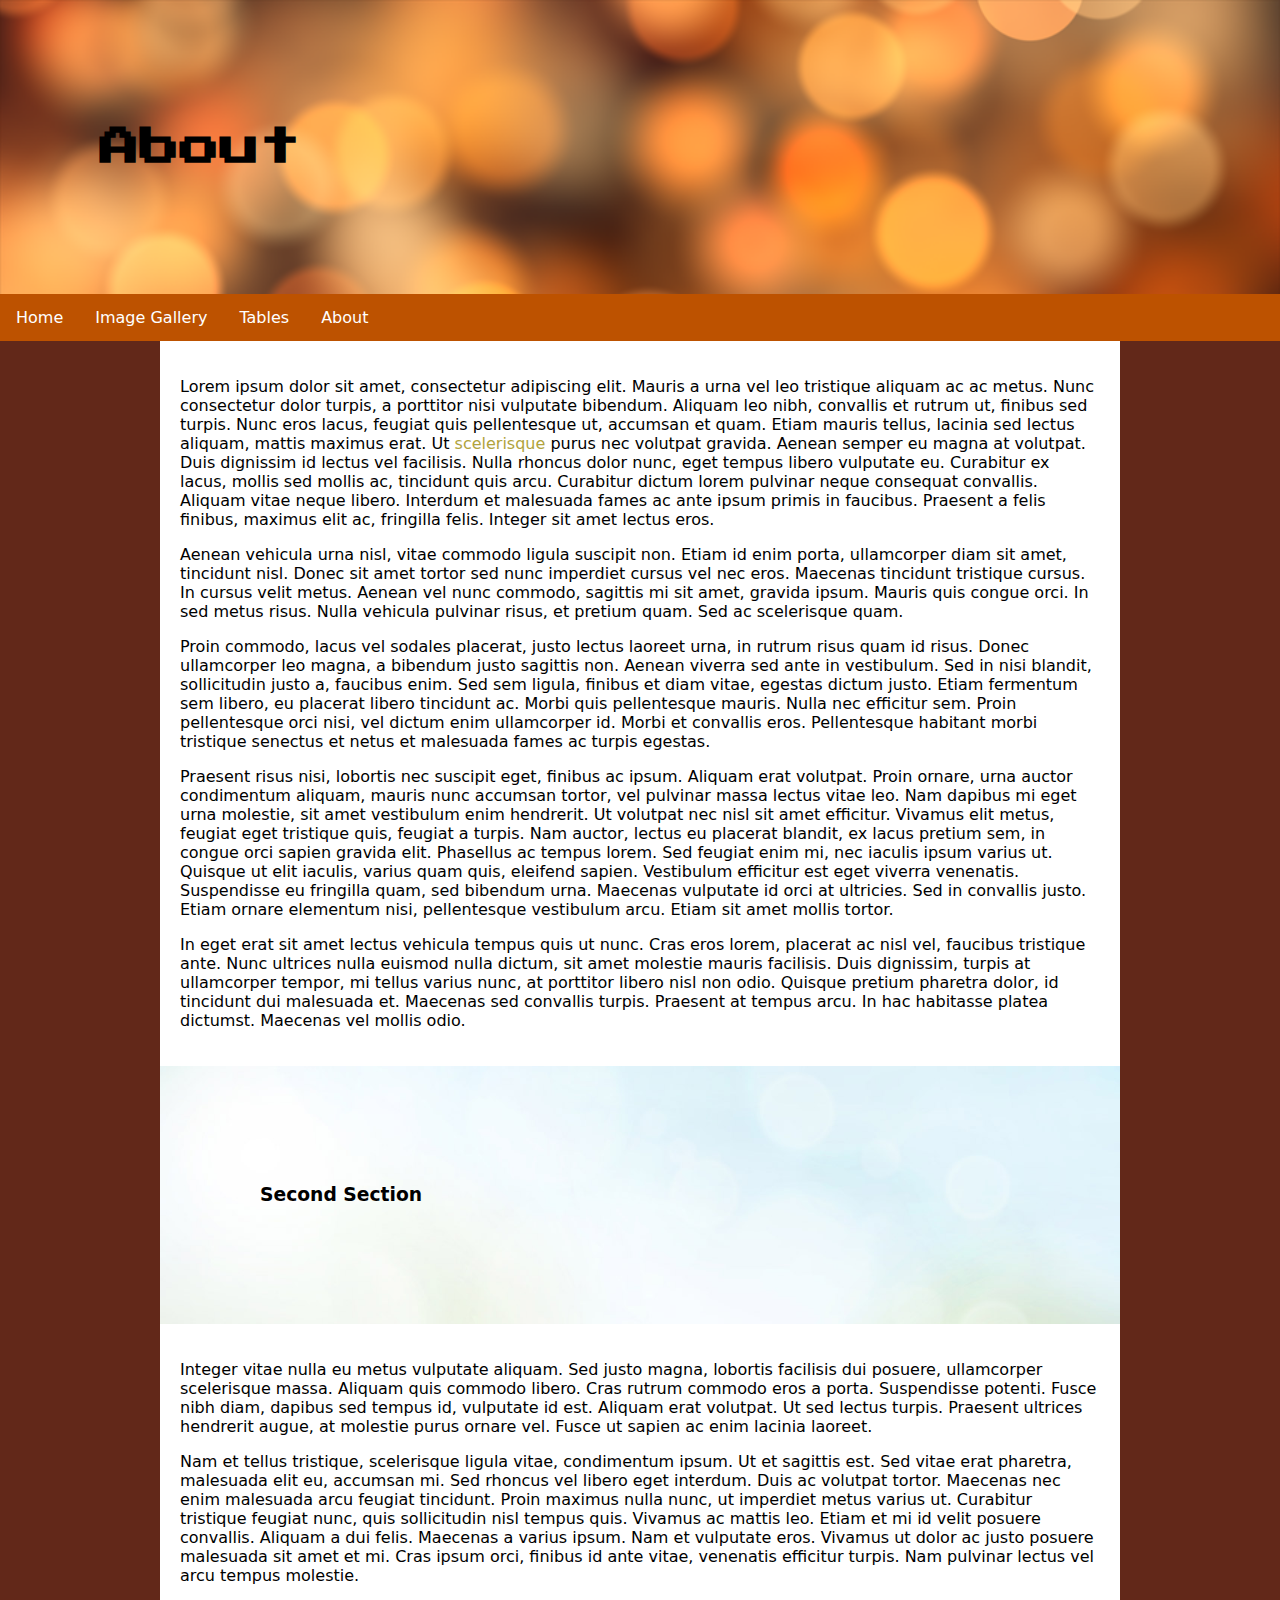
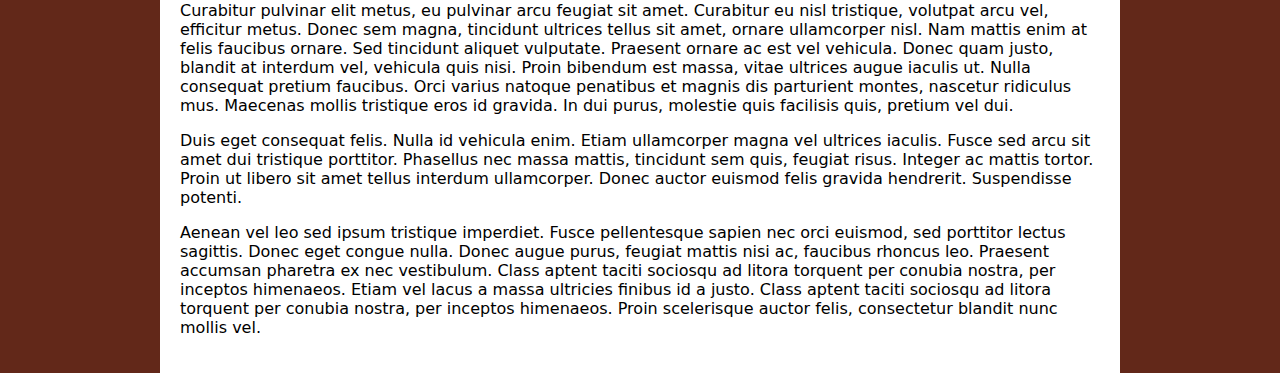
<file: websiteDev/about.html>
<!doctype html>
<html>
<head>
<meta charset="UTF-8">
<title>Site Organization</title>
	
	<!--MetaViewport tag-->
	<meta name="viewport" content="width=device-width, initial-scale=1">
	<!--link to Google Font-->
	
	<!--link to external css-->
	
<link href="css/styles.css" rel="stylesheet" type="text/css">
	
</head>

<body>
	
	<div id="header">
		
		<h1>About</h1>
		
	</div>

	<nav>
	 <ul>
	  <li><a href="index.html">Home</a></li>
	  <li><a href="gallery.html">Image Gallery</a></li>
	  <li><a href="table.html">Tables</a></li>
	  <li><a href="#">About</a></li>
	</ul> 
	</nav>

<!-----------------------------First Section---------------------------->	
	
<div class="sect">

<p>Lorem ipsum dolor sit amet, consectetur adipiscing elit. Mauris a urna vel leo tristique aliquam ac ac metus. Nunc consectetur dolor turpis, a porttitor nisi vulputate bibendum. Aliquam leo nibh, convallis et rutrum ut, finibus sed turpis. Nunc eros lacus, feugiat quis pellentesque ut, accumsan et quam. Etiam mauris tellus, lacinia sed lectus aliquam, mattis maximus erat. Ut <a href="#">scelerisque</a> purus nec volutpat gravida. Aenean semper eu magna at volutpat. Duis dignissim id lectus vel facilisis. Nulla rhoncus dolor nunc, eget tempus libero vulputate eu. Curabitur ex lacus, mollis sed mollis ac, tincidunt quis arcu. Curabitur dictum lorem pulvinar neque consequat convallis. Aliquam vitae neque libero. Interdum et malesuada fames ac ante ipsum primis in faucibus. Praesent a felis finibus, maximus elit ac, fringilla felis. Integer sit amet lectus eros.</p>

<p>
Aenean vehicula urna nisl, vitae commodo ligula suscipit non. Etiam id enim porta, ullamcorper diam sit amet, tincidunt nisl. Donec sit amet tortor sed nunc imperdiet cursus vel nec eros. Maecenas tincidunt tristique cursus. In cursus velit metus. Aenean vel nunc commodo, sagittis mi sit amet, gravida ipsum. Mauris quis congue orci. In sed metus risus. Nulla vehicula pulvinar risus, et pretium quam. Sed ac scelerisque quam.</p>

<p>Proin commodo, lacus vel sodales placerat, justo lectus laoreet urna, in rutrum risus quam id risus. Donec ullamcorper leo magna, a bibendum justo sagittis non. Aenean viverra sed ante in vestibulum. Sed in nisi blandit, sollicitudin justo a, faucibus enim. Sed sem ligula, finibus et diam vitae, egestas dictum justo. Etiam fermentum sem libero, eu placerat libero tincidunt ac. Morbi quis pellentesque mauris. Nulla nec efficitur sem. Proin pellentesque orci nisi, vel dictum enim ullamcorper id. Morbi et convallis eros. Pellentesque habitant morbi tristique senectus et netus et malesuada fames ac turpis egestas.</p>

<p>Praesent risus nisi, lobortis nec suscipit eget, finibus ac ipsum. Aliquam erat volutpat. Proin ornare, urna auctor condimentum aliquam, mauris nunc accumsan tortor, vel pulvinar massa lectus vitae leo. Nam dapibus mi eget urna molestie, sit amet vestibulum enim hendrerit. Ut volutpat nec nisl sit amet efficitur. Vivamus elit metus, feugiat eget tristique quis, feugiat a turpis. Nam auctor, lectus eu placerat blandit, ex lacus pretium sem, in congue orci sapien gravida elit. Phasellus ac tempus lorem. Sed feugiat enim mi, nec iaculis ipsum varius ut. Quisque ut elit iaculis, varius quam quis, eleifend sapien. Vestibulum efficitur est eget viverra venenatis. Suspendisse eu fringilla quam, sed bibendum urna. Maecenas vulputate id orci at ultricies. Sed in convallis justo. Etiam ornare elementum nisi, pellentesque vestibulum arcu. Etiam sit amet mollis tortor.</p>

<p>In eget erat sit amet lectus vehicula tempus quis ut nunc. Cras eros lorem, placerat ac nisl vel, faucibus tristique ante. Nunc ultrices nulla euismod nulla dictum, sit amet molestie mauris facilisis. Duis dignissim, turpis at ullamcorper tempor, mi tellus varius nunc, at porttitor libero nisl non odio. Quisque pretium pharetra dolor, id tincidunt dui malesuada et. Maecenas sed convallis turpis. Praesent at tempus arcu. In hac habitasse platea dictumst. Maecenas vel mollis odio.</p> 
</div>	

	
	
<!-----------------------------Second Section---------------------------->	
<div id="subHead">
	<h3>Second Section</h3>	
</div>
	
<div class="sect">	
	<p>Integer vitae nulla eu metus vulputate aliquam. Sed justo magna, lobortis facilisis dui posuere, ullamcorper scelerisque massa. Aliquam quis commodo libero. Cras rutrum commodo eros a porta. Suspendisse potenti. Fusce nibh diam, dapibus sed tempus id, vulputate id est. Aliquam erat volutpat. Ut sed lectus turpis. Praesent ultrices hendrerit augue, at molestie purus ornare vel. Fusce ut sapien ac enim lacinia laoreet.</p>

	<p>Nam et tellus tristique, scelerisque ligula vitae, condimentum ipsum. Ut et sagittis est. Sed vitae erat pharetra, malesuada elit eu, accumsan mi. Sed rhoncus vel libero eget interdum. Duis ac volutpat tortor. Maecenas nec enim malesuada arcu feugiat tincidunt. Proin maximus nulla nunc, ut imperdiet metus varius ut. Curabitur tristique feugiat nunc, quis sollicitudin nisl tempus quis. Vivamus ac mattis leo. Etiam et mi id velit posuere convallis. Aliquam a dui felis. Maecenas a varius ipsum. Nam et vulputate eros. Vivamus ut dolor ac justo posuere malesuada sit amet et mi. Cras ipsum orci, finibus id ante vitae, venenatis efficitur turpis. Nam pulvinar lectus vel arcu tempus molestie.</p>

	<p>Curabitur pulvinar elit metus, eu pulvinar arcu feugiat sit amet. Curabitur eu nisl tristique, volutpat arcu vel, efficitur metus. Donec sem magna, tincidunt ultrices tellus sit amet, ornare ullamcorper nisl. Nam mattis enim at felis faucibus ornare. Sed tincidunt aliquet vulputate. Praesent ornare ac est vel vehicula. Donec quam justo, blandit at interdum vel, vehicula quis nisi. Proin bibendum est massa, vitae ultrices augue iaculis ut. Nulla consequat pretium faucibus. Orci varius natoque penatibus et magnis dis parturient montes, nascetur ridiculus mus. Maecenas mollis tristique eros id gravida. In dui purus, molestie quis facilisis quis, pretium vel dui.</p>

	<p>Duis eget consequat felis. Nulla id vehicula enim. Etiam ullamcorper magna vel ultrices iaculis. Fusce sed arcu sit amet dui tristique porttitor. Phasellus nec massa mattis, tincidunt sem quis, feugiat risus. Integer ac mattis tortor. Proin ut libero sit amet tellus interdum ullamcorper. Donec auctor euismod felis gravida hendrerit. Suspendisse potenti.</p>

	<p>Aenean vel leo sed ipsum tristique imperdiet. Fusce pellentesque sapien nec orci euismod, sed porttitor lectus sagittis. Donec eget congue nulla. Donec augue purus, feugiat mattis nisi ac, faucibus rhoncus leo. Praesent accumsan pharetra ex nec vestibulum. Class aptent taciti sociosqu ad litora torquent per conubia nostra, per inceptos himenaeos. Etiam vel lacus a massa ultricies finibus id a justo. Class aptent taciti sociosqu ad litora torquent per conubia nostra, per inceptos himenaeos. Proin scelerisque auctor felis, consectetur blandit nunc mollis vel. </p>

</div>

	
</body>
</html>
</file>
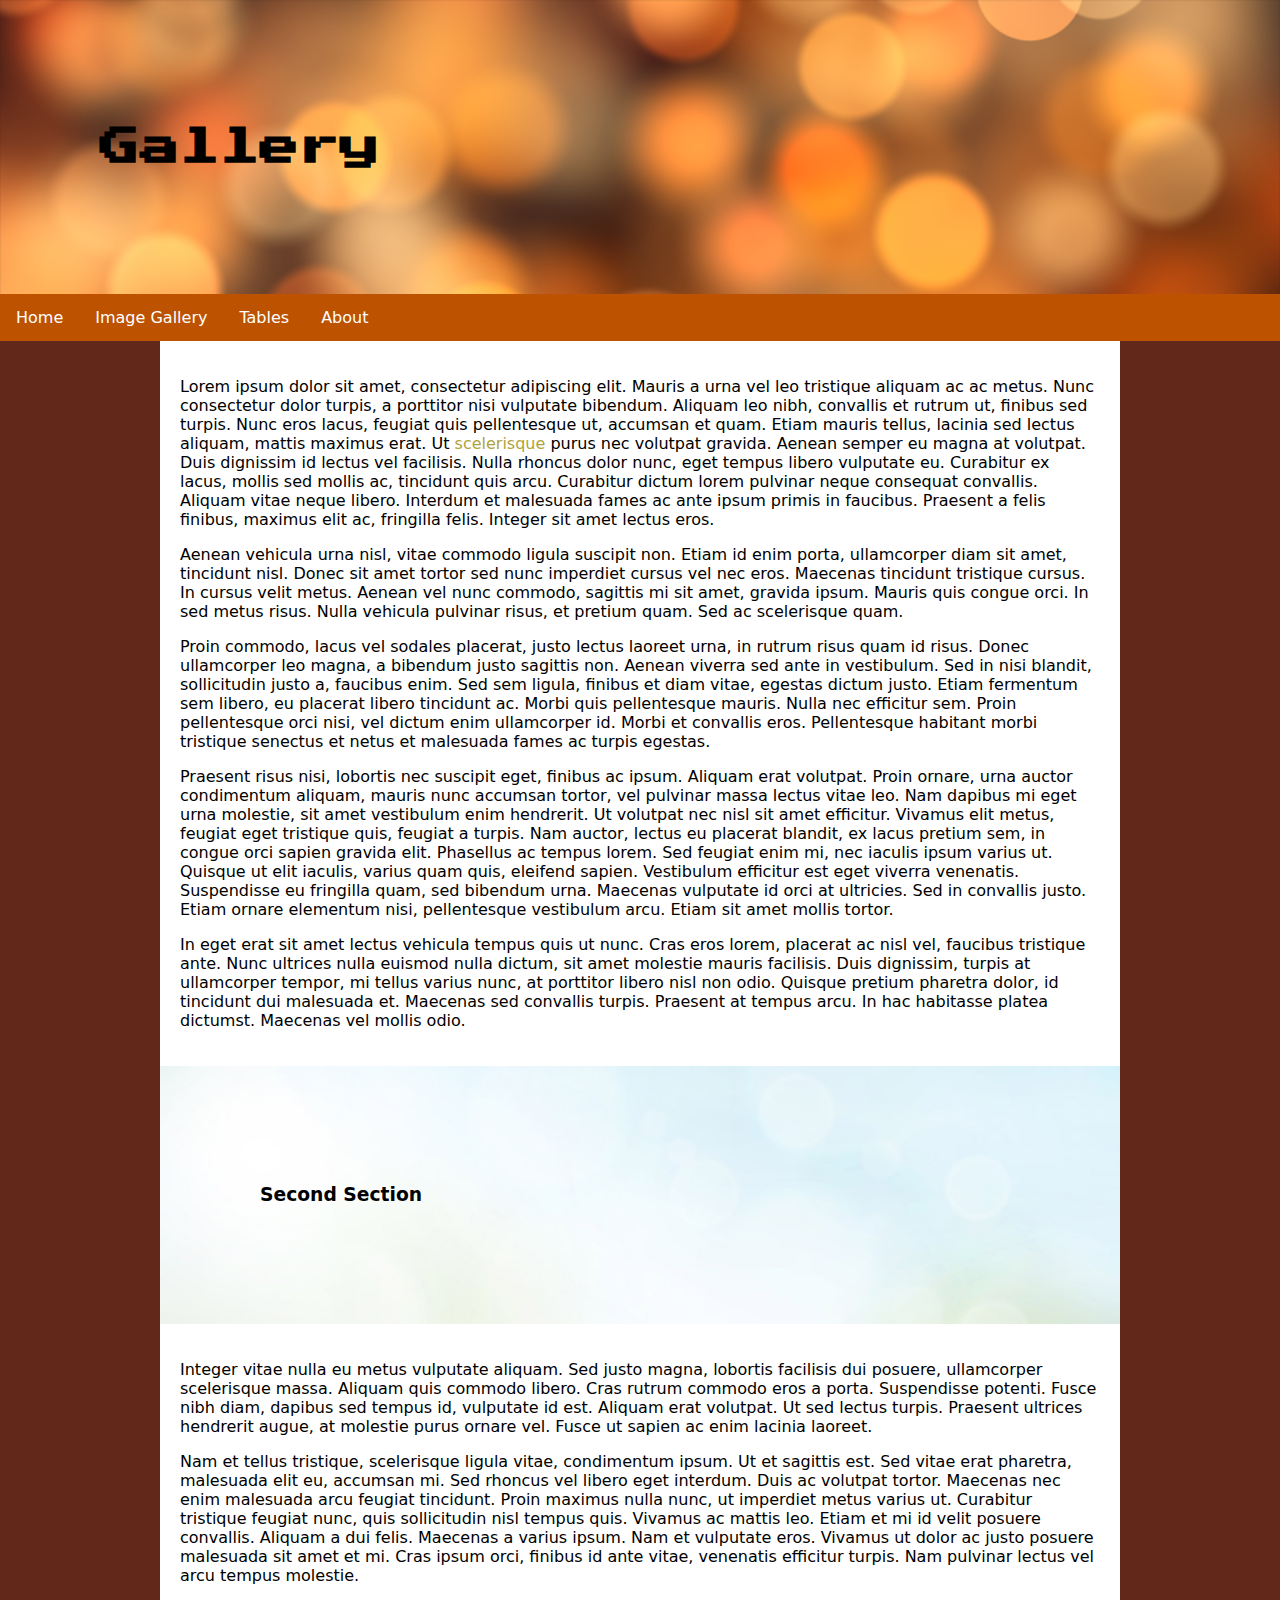
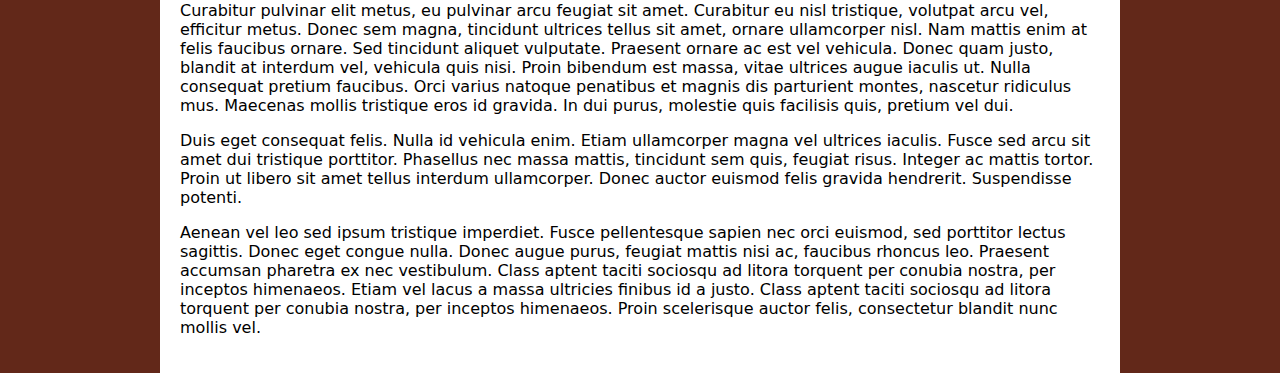
<file: websiteDev/gallery.html>
<!doctype html>
<html>
<head>
<meta charset="UTF-8">
<title>Site Organization</title>
	
	<!--MetaViewport tag-->
	<meta name="viewport" content="width=device-width, initial-scale=1">
	<!--link to Google Font-->
	
	<!--link to external css-->
	
<link href="css/styles.css" rel="stylesheet" type="text/css">
	
</head>

<body>
	
	<div id="header">
		
		<h1>Gallery</h1>
		
	</div>

	<nav>
	 <ul>
	  <li><a href="index.html">Home</a></li>
	  <li><a href="#">Image Gallery</a></li>
	  <li><a href="table.html">Tables</a></li>
	  <li><a href="about.html">About</a></li>
	</ul> 
	</nav>

<!-----------------------------First Section---------------------------->	
	
<div class="sect">

<p>Lorem ipsum dolor sit amet, consectetur adipiscing elit. Mauris a urna vel leo tristique aliquam ac ac metus. Nunc consectetur dolor turpis, a porttitor nisi vulputate bibendum. Aliquam leo nibh, convallis et rutrum ut, finibus sed turpis. Nunc eros lacus, feugiat quis pellentesque ut, accumsan et quam. Etiam mauris tellus, lacinia sed lectus aliquam, mattis maximus erat. Ut <a href="#">scelerisque</a> purus nec volutpat gravida. Aenean semper eu magna at volutpat. Duis dignissim id lectus vel facilisis. Nulla rhoncus dolor nunc, eget tempus libero vulputate eu. Curabitur ex lacus, mollis sed mollis ac, tincidunt quis arcu. Curabitur dictum lorem pulvinar neque consequat convallis. Aliquam vitae neque libero. Interdum et malesuada fames ac ante ipsum primis in faucibus. Praesent a felis finibus, maximus elit ac, fringilla felis. Integer sit amet lectus eros.</p>

<p>
Aenean vehicula urna nisl, vitae commodo ligula suscipit non. Etiam id enim porta, ullamcorper diam sit amet, tincidunt nisl. Donec sit amet tortor sed nunc imperdiet cursus vel nec eros. Maecenas tincidunt tristique cursus. In cursus velit metus. Aenean vel nunc commodo, sagittis mi sit amet, gravida ipsum. Mauris quis congue orci. In sed metus risus. Nulla vehicula pulvinar risus, et pretium quam. Sed ac scelerisque quam.</p>

<p>Proin commodo, lacus vel sodales placerat, justo lectus laoreet urna, in rutrum risus quam id risus. Donec ullamcorper leo magna, a bibendum justo sagittis non. Aenean viverra sed ante in vestibulum. Sed in nisi blandit, sollicitudin justo a, faucibus enim. Sed sem ligula, finibus et diam vitae, egestas dictum justo. Etiam fermentum sem libero, eu placerat libero tincidunt ac. Morbi quis pellentesque mauris. Nulla nec efficitur sem. Proin pellentesque orci nisi, vel dictum enim ullamcorper id. Morbi et convallis eros. Pellentesque habitant morbi tristique senectus et netus et malesuada fames ac turpis egestas.</p>

<p>Praesent risus nisi, lobortis nec suscipit eget, finibus ac ipsum. Aliquam erat volutpat. Proin ornare, urna auctor condimentum aliquam, mauris nunc accumsan tortor, vel pulvinar massa lectus vitae leo. Nam dapibus mi eget urna molestie, sit amet vestibulum enim hendrerit. Ut volutpat nec nisl sit amet efficitur. Vivamus elit metus, feugiat eget tristique quis, feugiat a turpis. Nam auctor, lectus eu placerat blandit, ex lacus pretium sem, in congue orci sapien gravida elit. Phasellus ac tempus lorem. Sed feugiat enim mi, nec iaculis ipsum varius ut. Quisque ut elit iaculis, varius quam quis, eleifend sapien. Vestibulum efficitur est eget viverra venenatis. Suspendisse eu fringilla quam, sed bibendum urna. Maecenas vulputate id orci at ultricies. Sed in convallis justo. Etiam ornare elementum nisi, pellentesque vestibulum arcu. Etiam sit amet mollis tortor.</p>

<p>In eget erat sit amet lectus vehicula tempus quis ut nunc. Cras eros lorem, placerat ac nisl vel, faucibus tristique ante. Nunc ultrices nulla euismod nulla dictum, sit amet molestie mauris facilisis. Duis dignissim, turpis at ullamcorper tempor, mi tellus varius nunc, at porttitor libero nisl non odio. Quisque pretium pharetra dolor, id tincidunt dui malesuada et. Maecenas sed convallis turpis. Praesent at tempus arcu. In hac habitasse platea dictumst. Maecenas vel mollis odio.</p> 
</div>	

	
	
<!-----------------------------Second Section---------------------------->	
<div id="subHead">
	<h3>Second Section</h3>	
</div>
	
<div class="sect">	
	<p>Integer vitae nulla eu metus vulputate aliquam. Sed justo magna, lobortis facilisis dui posuere, ullamcorper scelerisque massa. Aliquam quis commodo libero. Cras rutrum commodo eros a porta. Suspendisse potenti. Fusce nibh diam, dapibus sed tempus id, vulputate id est. Aliquam erat volutpat. Ut sed lectus turpis. Praesent ultrices hendrerit augue, at molestie purus ornare vel. Fusce ut sapien ac enim lacinia laoreet.</p>

	<p>Nam et tellus tristique, scelerisque ligula vitae, condimentum ipsum. Ut et sagittis est. Sed vitae erat pharetra, malesuada elit eu, accumsan mi. Sed rhoncus vel libero eget interdum. Duis ac volutpat tortor. Maecenas nec enim malesuada arcu feugiat tincidunt. Proin maximus nulla nunc, ut imperdiet metus varius ut. Curabitur tristique feugiat nunc, quis sollicitudin nisl tempus quis. Vivamus ac mattis leo. Etiam et mi id velit posuere convallis. Aliquam a dui felis. Maecenas a varius ipsum. Nam et vulputate eros. Vivamus ut dolor ac justo posuere malesuada sit amet et mi. Cras ipsum orci, finibus id ante vitae, venenatis efficitur turpis. Nam pulvinar lectus vel arcu tempus molestie.</p>

	<p>Curabitur pulvinar elit metus, eu pulvinar arcu feugiat sit amet. Curabitur eu nisl tristique, volutpat arcu vel, efficitur metus. Donec sem magna, tincidunt ultrices tellus sit amet, ornare ullamcorper nisl. Nam mattis enim at felis faucibus ornare. Sed tincidunt aliquet vulputate. Praesent ornare ac est vel vehicula. Donec quam justo, blandit at interdum vel, vehicula quis nisi. Proin bibendum est massa, vitae ultrices augue iaculis ut. Nulla consequat pretium faucibus. Orci varius natoque penatibus et magnis dis parturient montes, nascetur ridiculus mus. Maecenas mollis tristique eros id gravida. In dui purus, molestie quis facilisis quis, pretium vel dui.</p>

	<p>Duis eget consequat felis. Nulla id vehicula enim. Etiam ullamcorper magna vel ultrices iaculis. Fusce sed arcu sit amet dui tristique porttitor. Phasellus nec massa mattis, tincidunt sem quis, feugiat risus. Integer ac mattis tortor. Proin ut libero sit amet tellus interdum ullamcorper. Donec auctor euismod felis gravida hendrerit. Suspendisse potenti.</p>

	<p>Aenean vel leo sed ipsum tristique imperdiet. Fusce pellentesque sapien nec orci euismod, sed porttitor lectus sagittis. Donec eget congue nulla. Donec augue purus, feugiat mattis nisi ac, faucibus rhoncus leo. Praesent accumsan pharetra ex nec vestibulum. Class aptent taciti sociosqu ad litora torquent per conubia nostra, per inceptos himenaeos. Etiam vel lacus a massa ultricies finibus id a justo. Class aptent taciti sociosqu ad litora torquent per conubia nostra, per inceptos himenaeos. Proin scelerisque auctor felis, consectetur blandit nunc mollis vel. </p>

</div>

	
</body>
</html>
</file>
<file: websiteDev/css/styles.css>
@charset "UTF-8";
/* CSS Document */

/******google fonts******when external font****/
@import url('https://fonts.googleapis.com/css2?family=Press+Start+2P&display=swap');


body{
	/*Remove default spacing*/
	margin: 0; 
	padding: 0; 
	
	/*set a background colour*/
	background:#622819; 
	
	/*set a default font family*/
	font-family: "Lucida Grande", "Lucida Sans Unicode", "Lucida Sans", "DejaVu Sans", Verdana, "sans-serif";
}

h1{
	/*set a fint for headings*/
	font-family: 'Press Start 2P', cursive; 
	font-size: 2.5em;/*1 em = 16 px(default size) so 2.5em= 40px*/
}


#header{
	margin: 0;
	/*space inside the div*/
	padding: 100px;
	
	/*set a background image*/
	background-image:url("../images/backgrounds/lights.png");
	
	/*set the background image to cover the whole div*/
	background-size:cover;

}

#subHead{
	/*space inside the div*/
	padding: 100px;
	
	/*set margin top and bottom to 0 and auto centered*/
	margin: 0 auto;
	/*set a background image*/
	background-image: url("../images/backgrounds/spring.jpg");
	/*set the background image to cover the whole div*/
	background-size: cover;
	/*make it so the background image doesn't scroll with the page*/
	background-attachment:scroll;
	/*set css to look at entire element (padding included) to set size*/
	box-sizing: border-box;
	/*set a maximum width of 960px*/
    max-width: 960px;
}

.sect{
	
	background: #FFFFFF; 
	margin: 0 auto; 
	padding: 20px; 
	
	/*set css to look at entire element (padding included) to set size*/
	box-sizing: border-box;
	/*set a maximum width of 960px*/
	max-width: 960px;
}

/*psuedo-classes for the links (with rollovers)*/
a:link, a:visited{
	color:#B0A33C; 
	text-decoration: none;
}
a:hover{
	color:red; 
	text-decoration: underline;
}
a:active{
	color: orangered;
}

/*------------------------navBar -------------------*/
ul {
  list-style-type: none;
	
  margin: 0;
  padding: 0;
	
  overflow: hidden;
  background-color: #BD5200;
}


li {
  float: left;
}
/*****makes links box***/
li a:link, nav li visited{
  display: block;
  color: white;
  text-align: center;
  padding: 14px 16px;
  text-decoration: none;
}

/* Change the link color to #111 (black) on hover */
nav li a:hover {
  background-color: #111;
	
}

nav{
	position: -webkit-sticky;
	position: sticky;
	top:0;
}




/*----------------------------image gallery-----------------*/



/*---------------------------Tables------------------------*/
</file>
